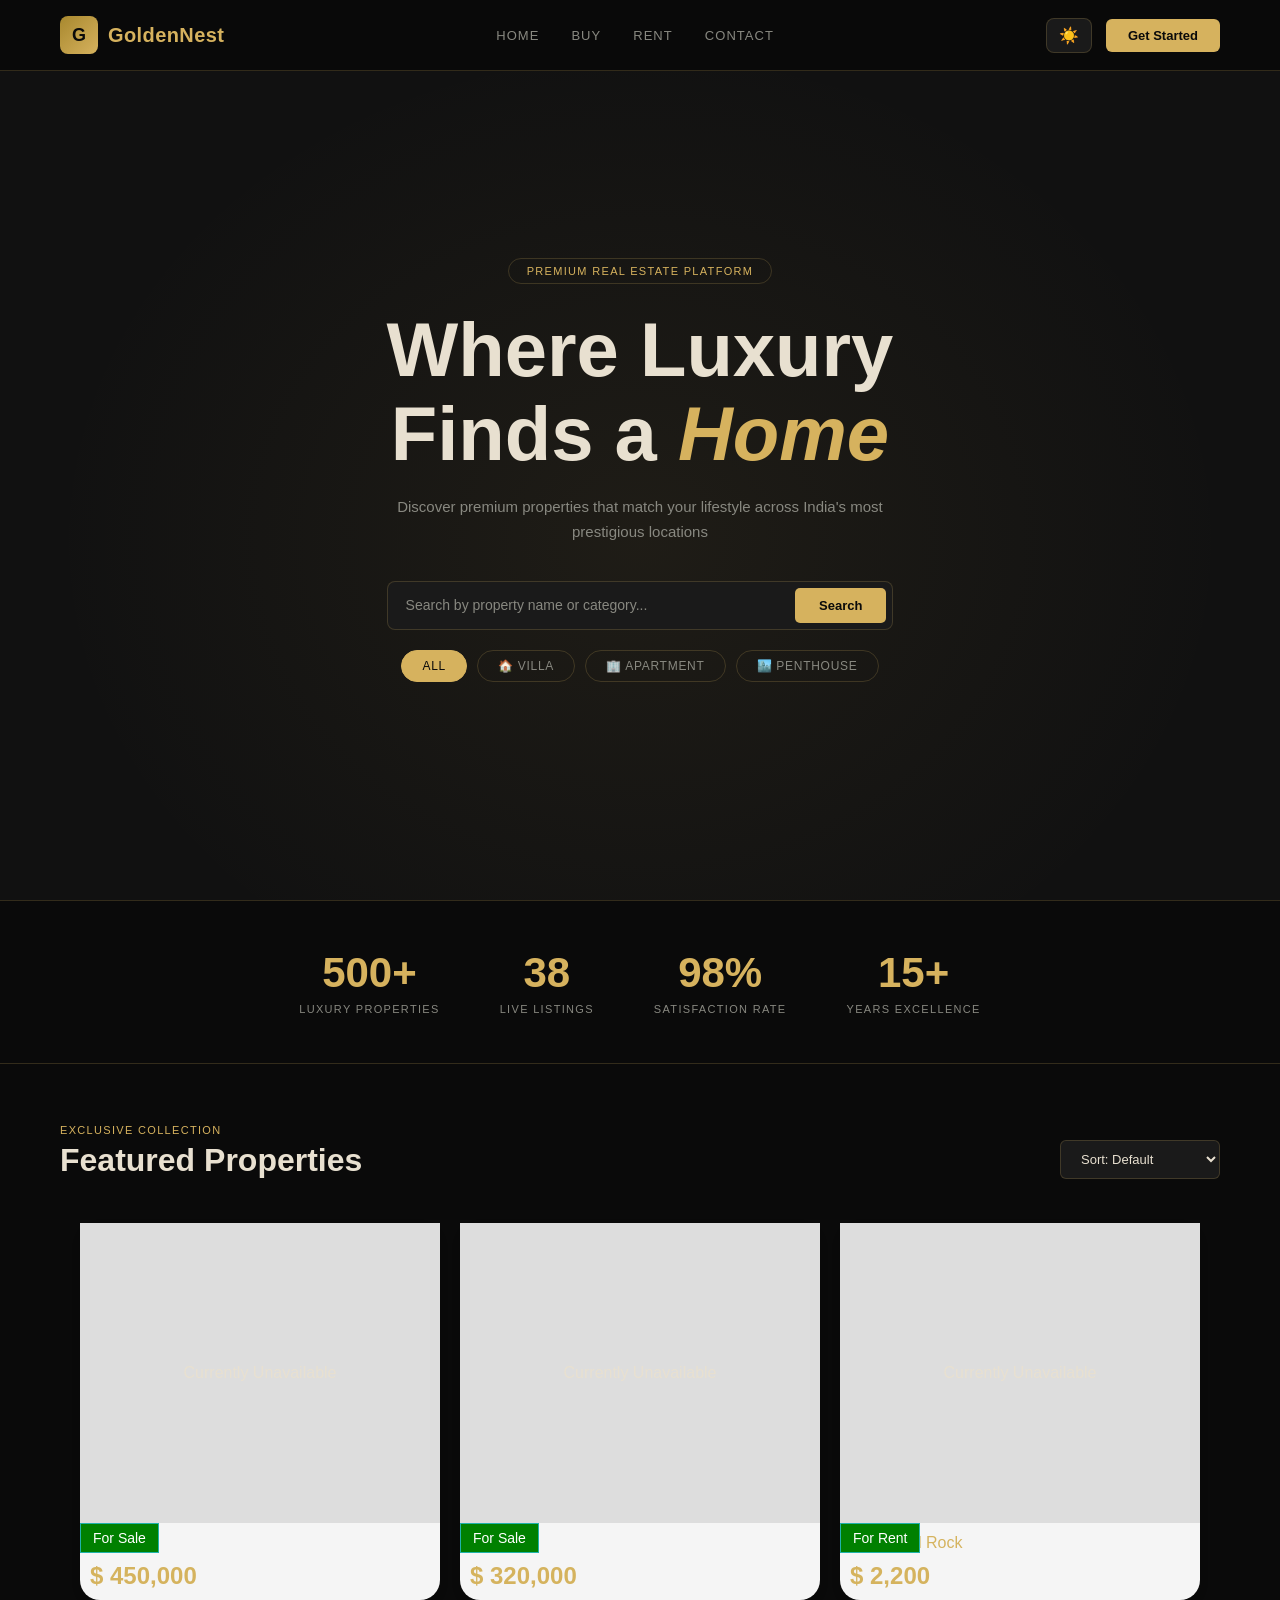
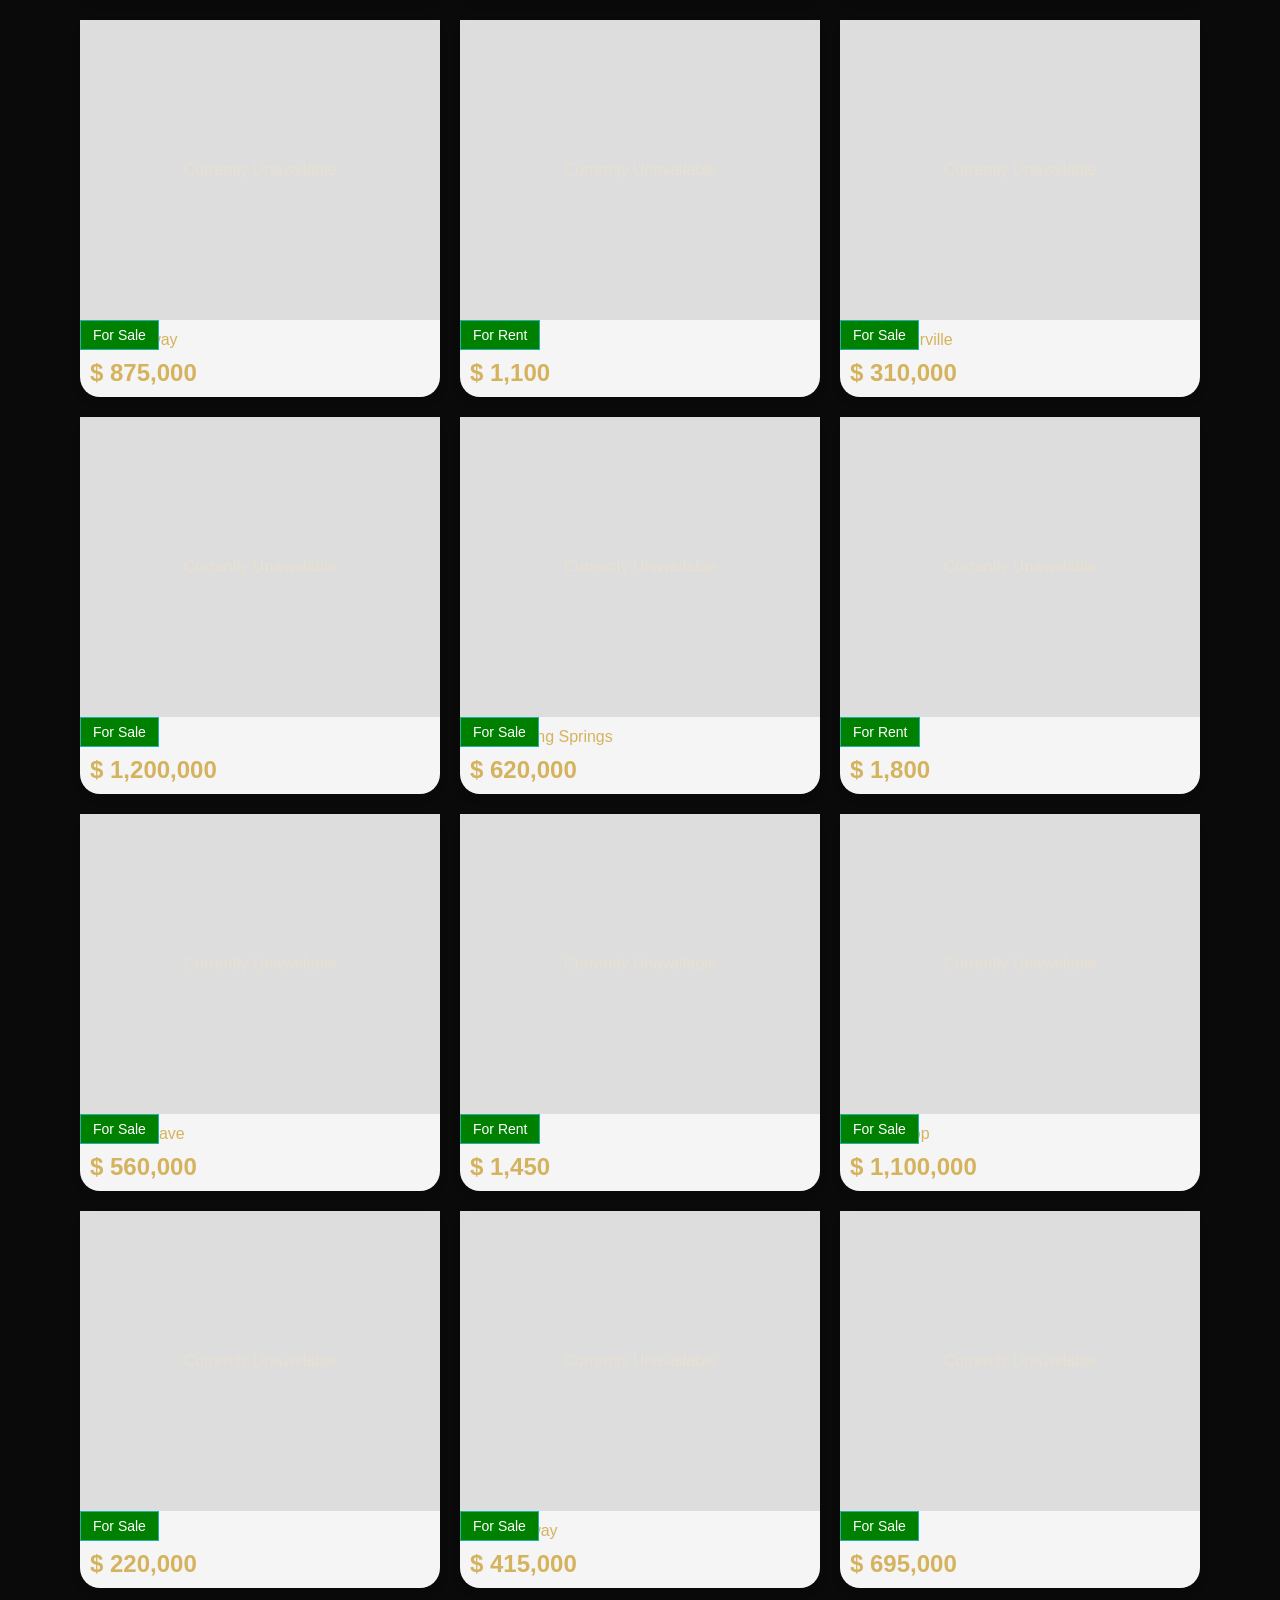
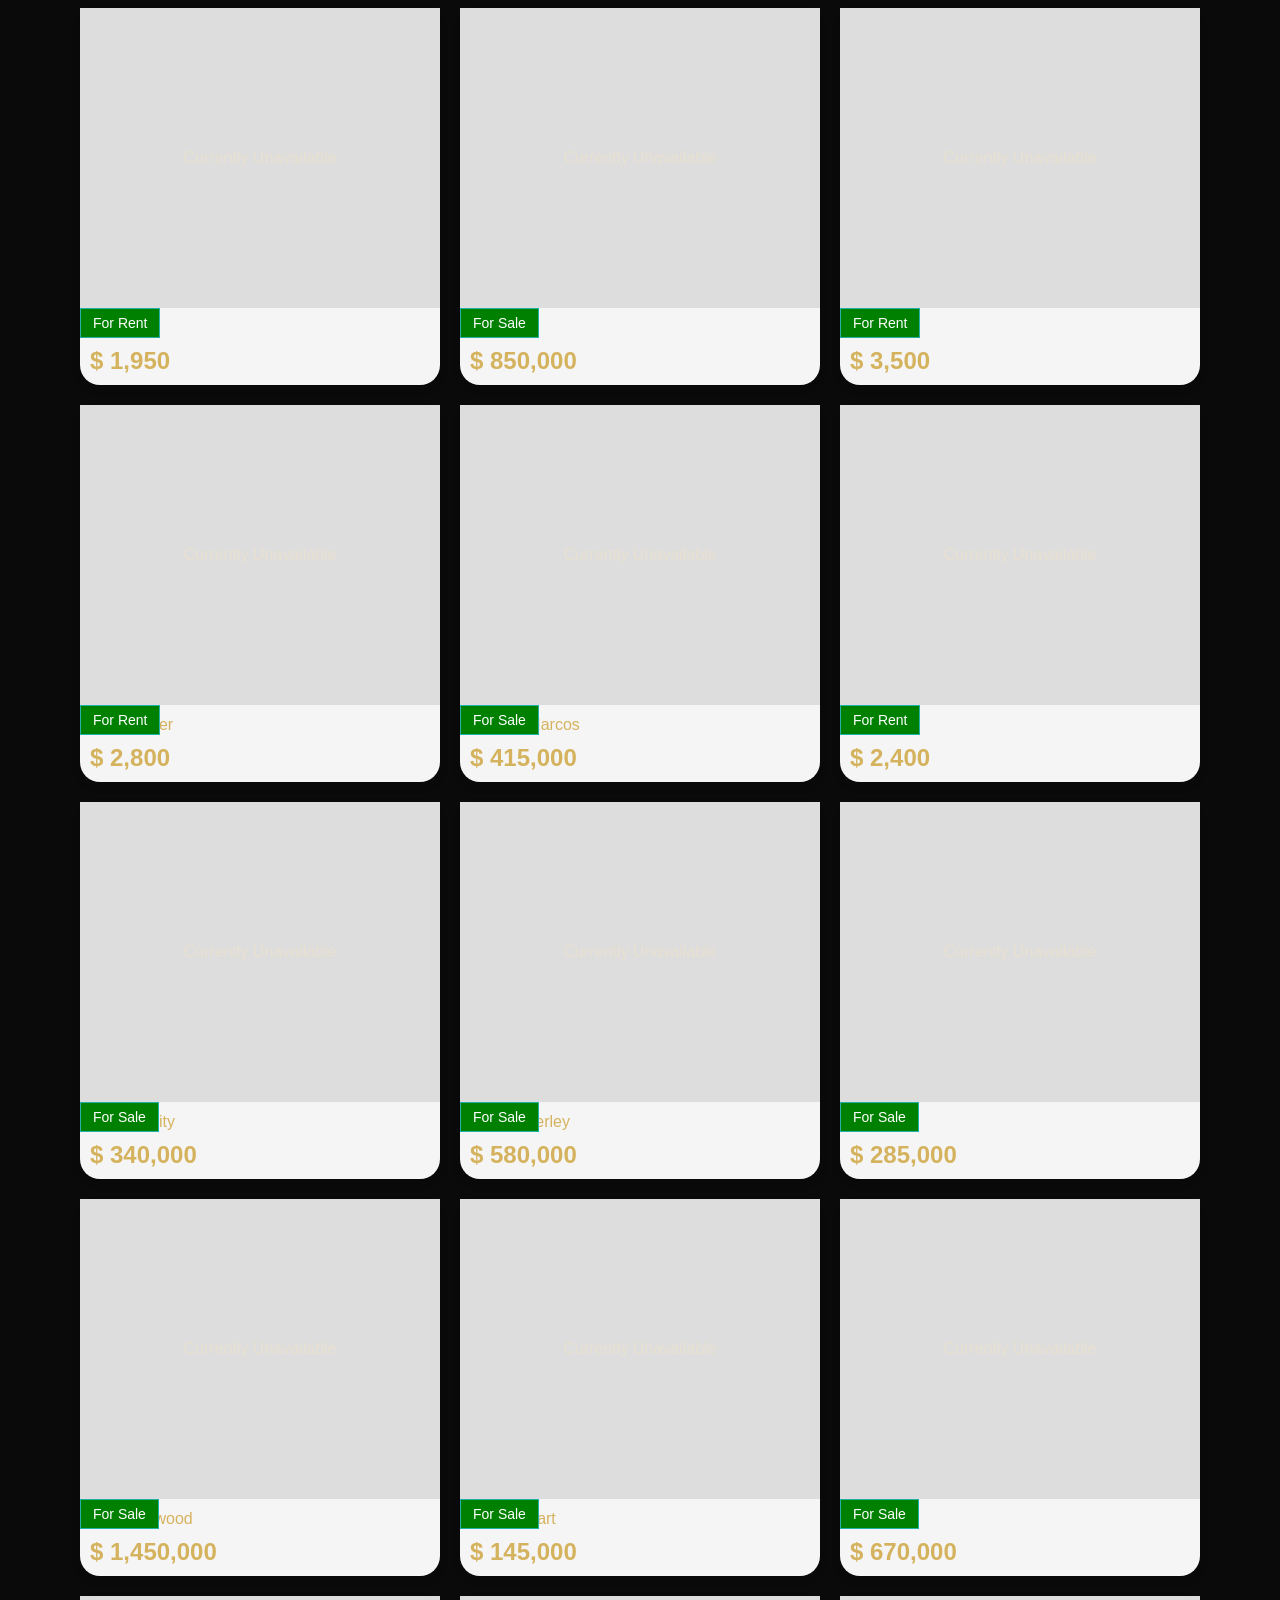
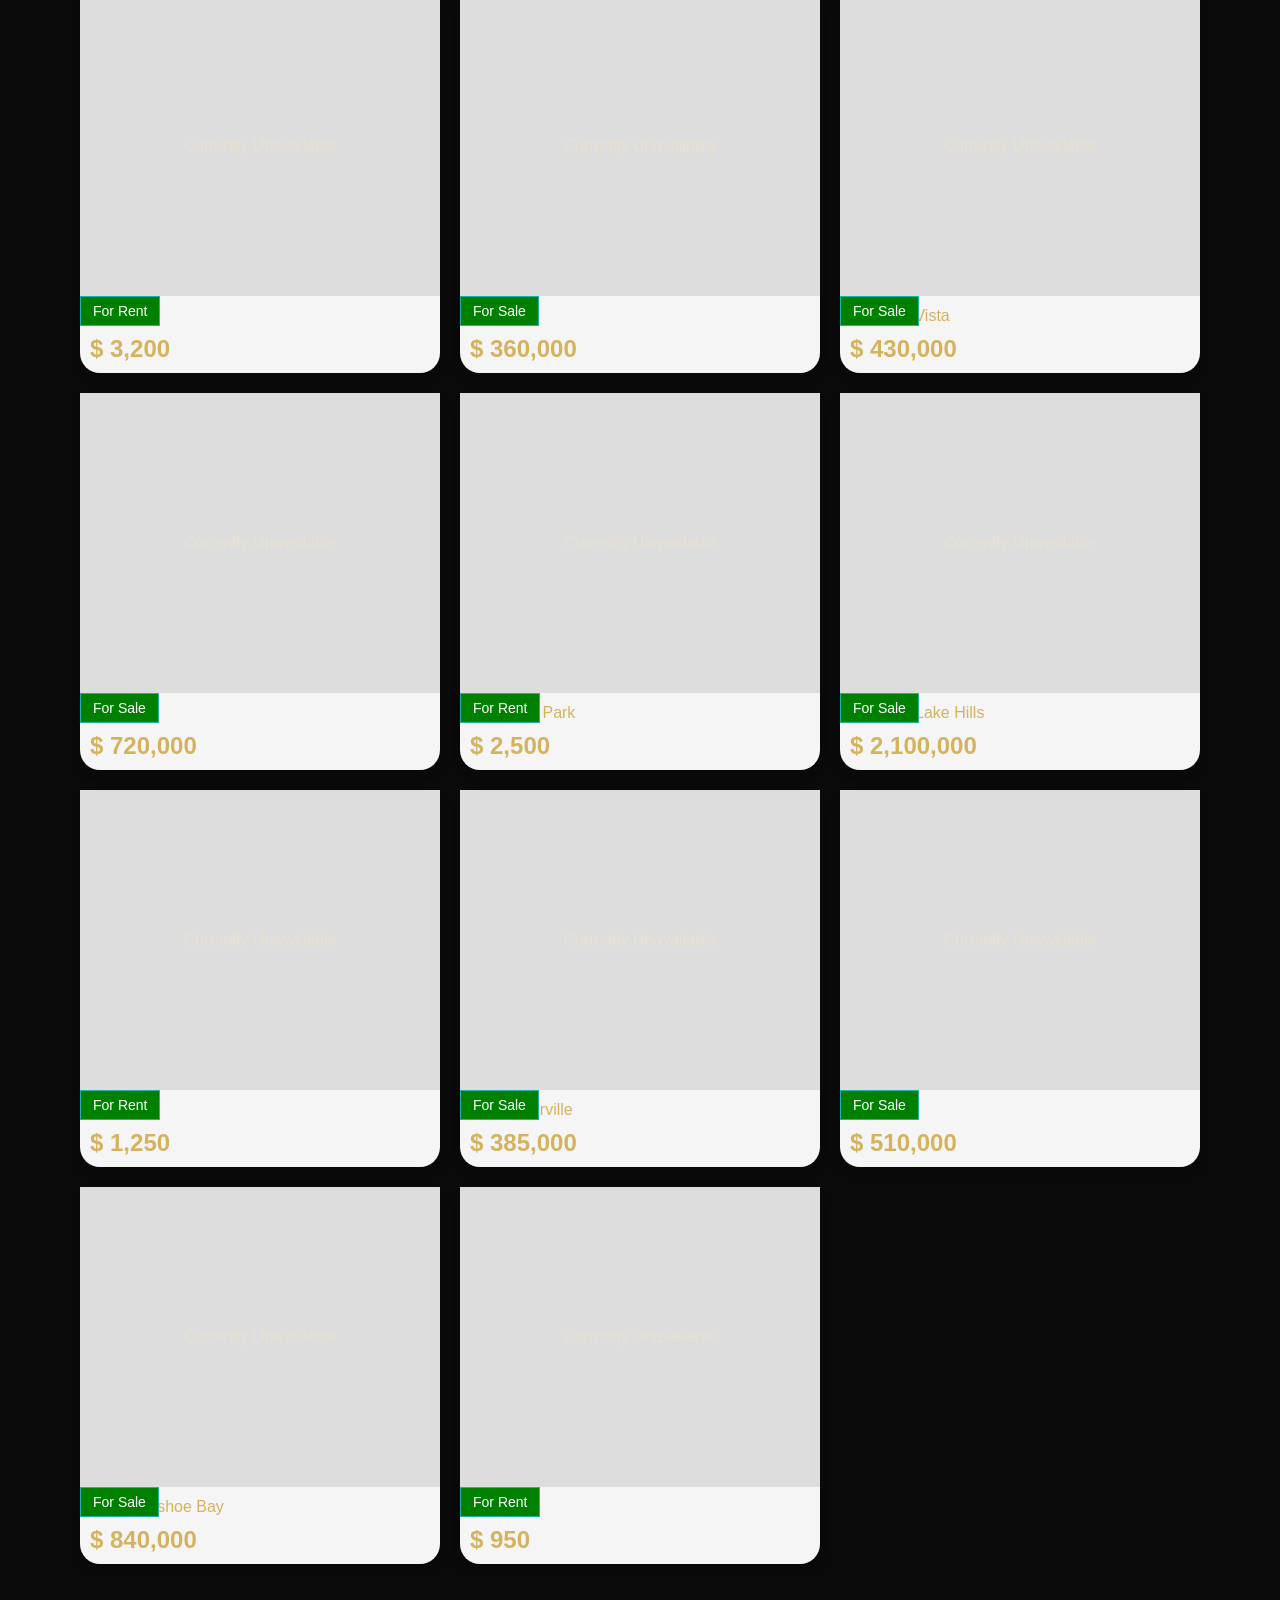
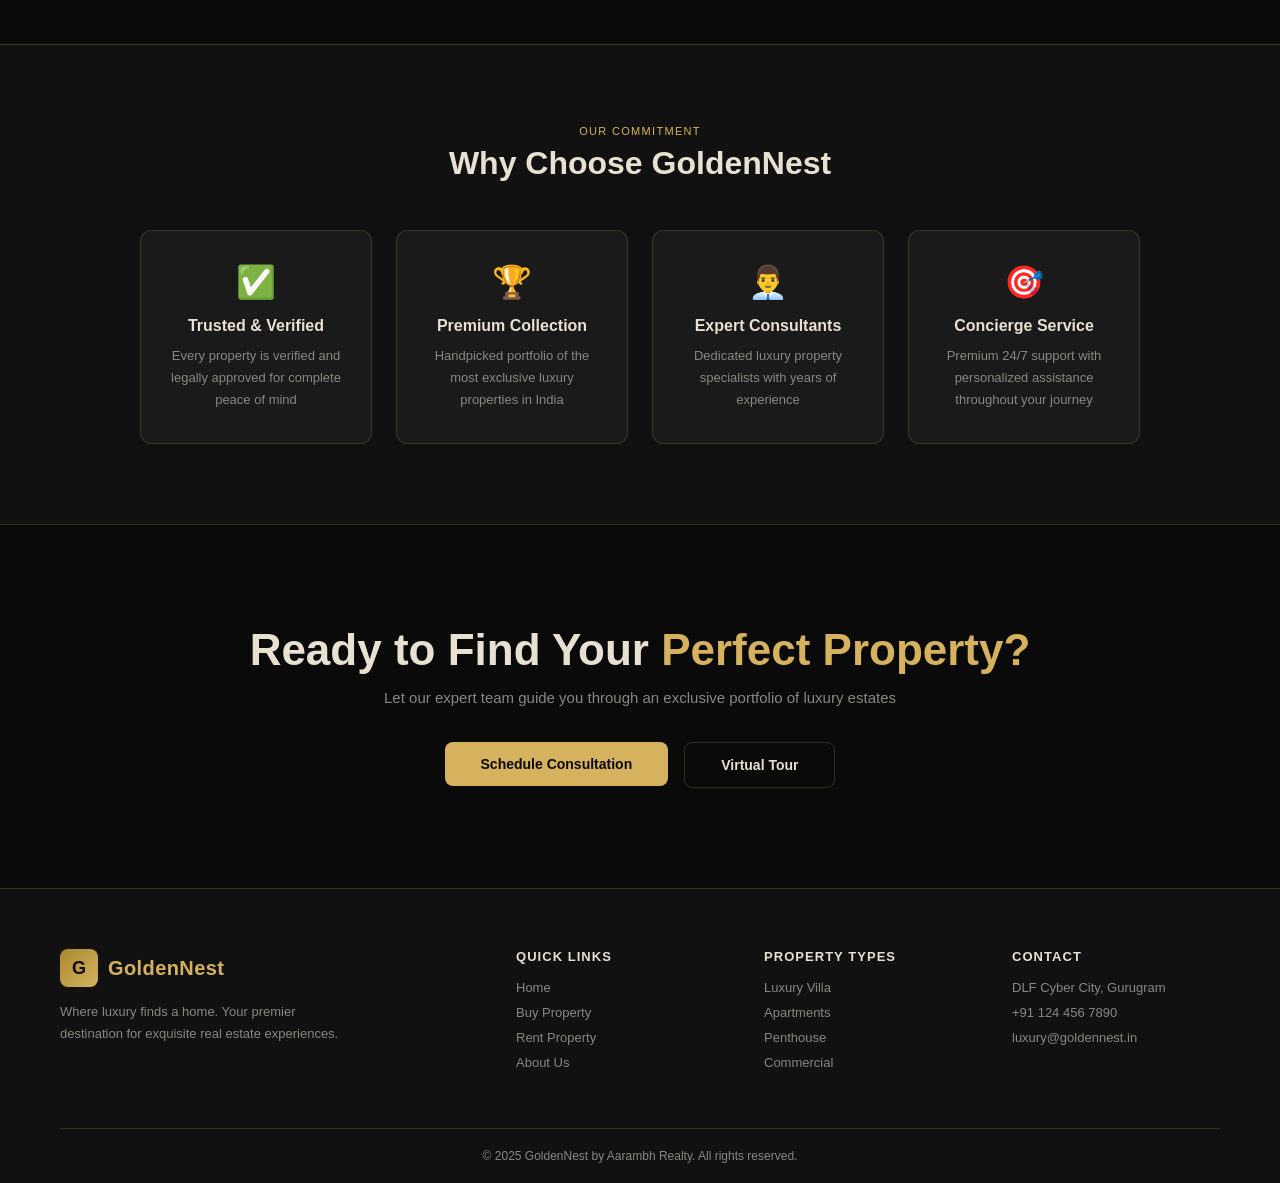
<file: index.html>
<!DOCTYPE html>
<html lang="en">
<head>
  <meta charset="UTF-8">
  <meta name="viewport" content="width=device-width, initial-scale=1.0">
  <title>GoldenNest — Where Luxury Finds a Home</title>
  <link rel="stylesheet" href="style.css">
</head>
<body>

  <nav class="navbar">
    <div class="nav-logo">
      <div class="logo-icon">G</div>
      <span class="logo-text">GoldenNest</span>
    </div>
    <div class="nav-links">
      <a href="#">Home</a>
      <a href="#">Buy</a>
      <a href="#">Rent</a>
      <a href="#">Contact</a>
    </div>
    <div class="nav-right">
      <button class="theme-btn" id="themeBtn">☀️</button>
      <a href="consultation.html"><button class="nav-cta">Get Started</button></a>
    </div>
    <div class="hamburger" id="hamburger">
      <span></span>
      <span></span>
      <span></span>
    </div>
  </nav>

  <div class="mobile-menu" id="mobileMenu">
    <a href="#">Home</a>
    <a href="#">Buy</a>
    <a href="#">Rent</a>
    <a href="#">Contact</a>
    <a href="consultation.html">Get Started</a>
  </div>

  <section class="hero">
    <div class="hero-content">
      <p class="hero-badge">Premium Real Estate Platform</p>
      <h1>Where Luxury<br>Finds a <span>Home</span></h1>
      <p class="hero-sub">Discover premium properties that match your lifestyle across India's most prestigious locations</p>
      <div class="search-box">
        <input type="text" id="searchInput" placeholder="Search by property name or category...">
        <button onclick="handleSearch()">Search</button>
      </div>
      <div class="filter-chips">
        <button class="chip active" onclick="filterType('all', this)">All</button>
        <button class="chip" onclick="filterType('furniture', this)">🏠 Villa</button>
        <button class="chip" onclick="filterType('home-decoration', this)">🏢 Apartment</button>
        <button class="chip" onclick="filterType('lighting', this)">🏙️ Penthouse</button>
      </div>
    </div>
  </section>

  <div class="stats">
    <div class="stat-item">
      <h2>500+</h2>
      <p>Luxury Properties</p>
    </div>
    <div class="stat-item">
      <h2 id="liveCount"></h2>
      <p id="livecount1">Live Listings</p>
    </div>
    <div class="stat-item">
      <h2>98%</h2>
      <p>Satisfaction Rate</p>
    </div>
    <div class="stat-item">
      <h2>15+</h2>
      <p>Years Excellence</p>
    </div>
  </div>

  <section class="properties-section">
    <div class="section-top">
      <div>
        <p class="section-label">Exclusive Collection</p>
        <h2 class="section-title">Featured Properties</h2>
      </div>
      <select class="sort-select" onchange="handleSort(this.value)">
        <option value="default">Sort: Default</option>
        <option value="price-asc">Price: Low to High</option>
        <option value="price-desc">Price: High to Low</option>
        <option value="rating-desc">Top Rated</option>
      </select>
    </div>
    <p class="result-count" id="resultCount"></p>
    <div class="cards-grid" id="cardsContainer">
      
    </div>
  </section>

  <section class="why-section" id="main_div">
    <p class="section-label">Our Commitment</p>
    <h2 class="section-title">Why Choose GoldenNest</h2>
    <div class="why-grid">
      <div class="why-card">
        <div class="why-icon">✅</div>
        <h3>Trusted & Verified</h3>
        <p>Every property is verified and legally approved for complete peace of mind</p>
      </div>
      <div class="why-card">
        <div class="why-icon">🏆</div>
        <h3>Premium Collection</h3>
        <p>Handpicked portfolio of the most exclusive luxury properties in India</p>
      </div>
      <div class="why-card">
        <div class="why-icon">👨‍💼</div>
        <h3>Expert Consultants</h3>
        <p>Dedicated luxury property specialists with years of experience</p>
      </div>
      <div class="why-card">
        <div class="why-icon">🎯</div>
        <h3>Concierge Service</h3>
        <p>Premium 24/7 support with personalized assistance throughout your journey</p>
      </div>
    </div>
  </section>

  <section class="cta-section">
    <h2>Ready to Find Your <span>Perfect Property?</span></h2>
    <p>Let our expert team guide you through an exclusive portfolio of luxury estates</p>
    <div class="cta-btns">
      <a href="consultation.html"><button class="cta-primary">Schedule Consultation</button></a>
      <a href="tour.html"><button class="cta-secondary">Virtual Tour</button></a>
    </div>
  </section>

  <footer class="footer">
    <div class="footer-top">
      <div class="footer-brand">
        <div class="footer-logo">
          <div class="logo-icon">G</div>
          <span class="logo-text">GoldenNest</span>
        </div>
        <p>Where luxury finds a home. Your premier destination for exquisite real estate experiences.</p>
      </div>
      <div class="footer-links">
        <h4>Quick Links</h4>
        <a href="#">Home</a>
        <a href="#">Buy Property</a>
        <a href="#">Rent Property</a>
        <a href="#">About Us</a>
      </div>
      <div class="footer-links">
        <h4>Property Types</h4>
        <a href="#">Luxury Villa</a>
        <a href="#">Apartments</a>
        <a href="#">Penthouse</a>
        <a href="#">Commercial</a>
      </div>
      <div class="footer-links">
        <h4>Contact</h4>
        <p>DLF Cyber City, Gurugram</p>
        <p>+91 124 456 7890</p>
        <p>luxury@goldennest.in</p>
      </div>
    </div>
    <div class="footer-bottom">
      <p>© 2025 GoldenNest by Aarambh Realty. All rights reserved.</p>
    </div>
  </footer>

  <script src="script.js"></script>
</body>
</html>
</file>
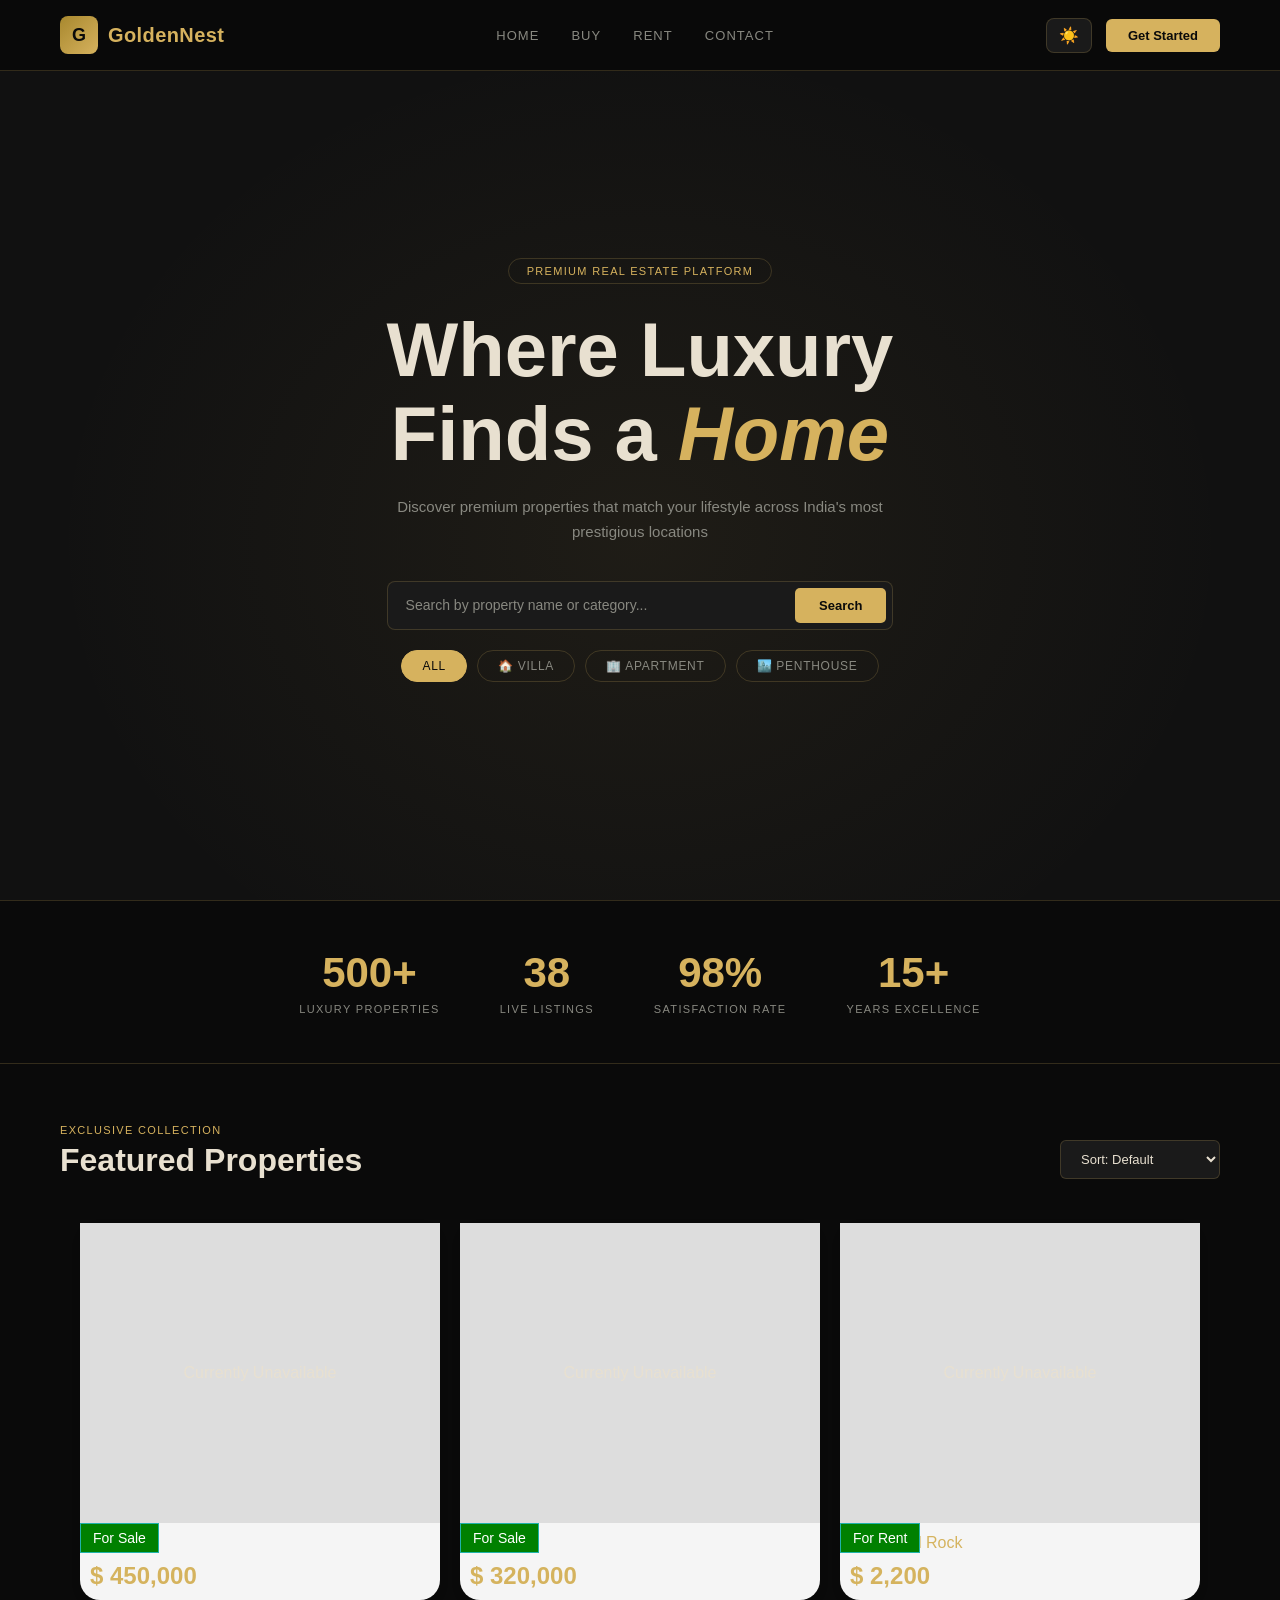
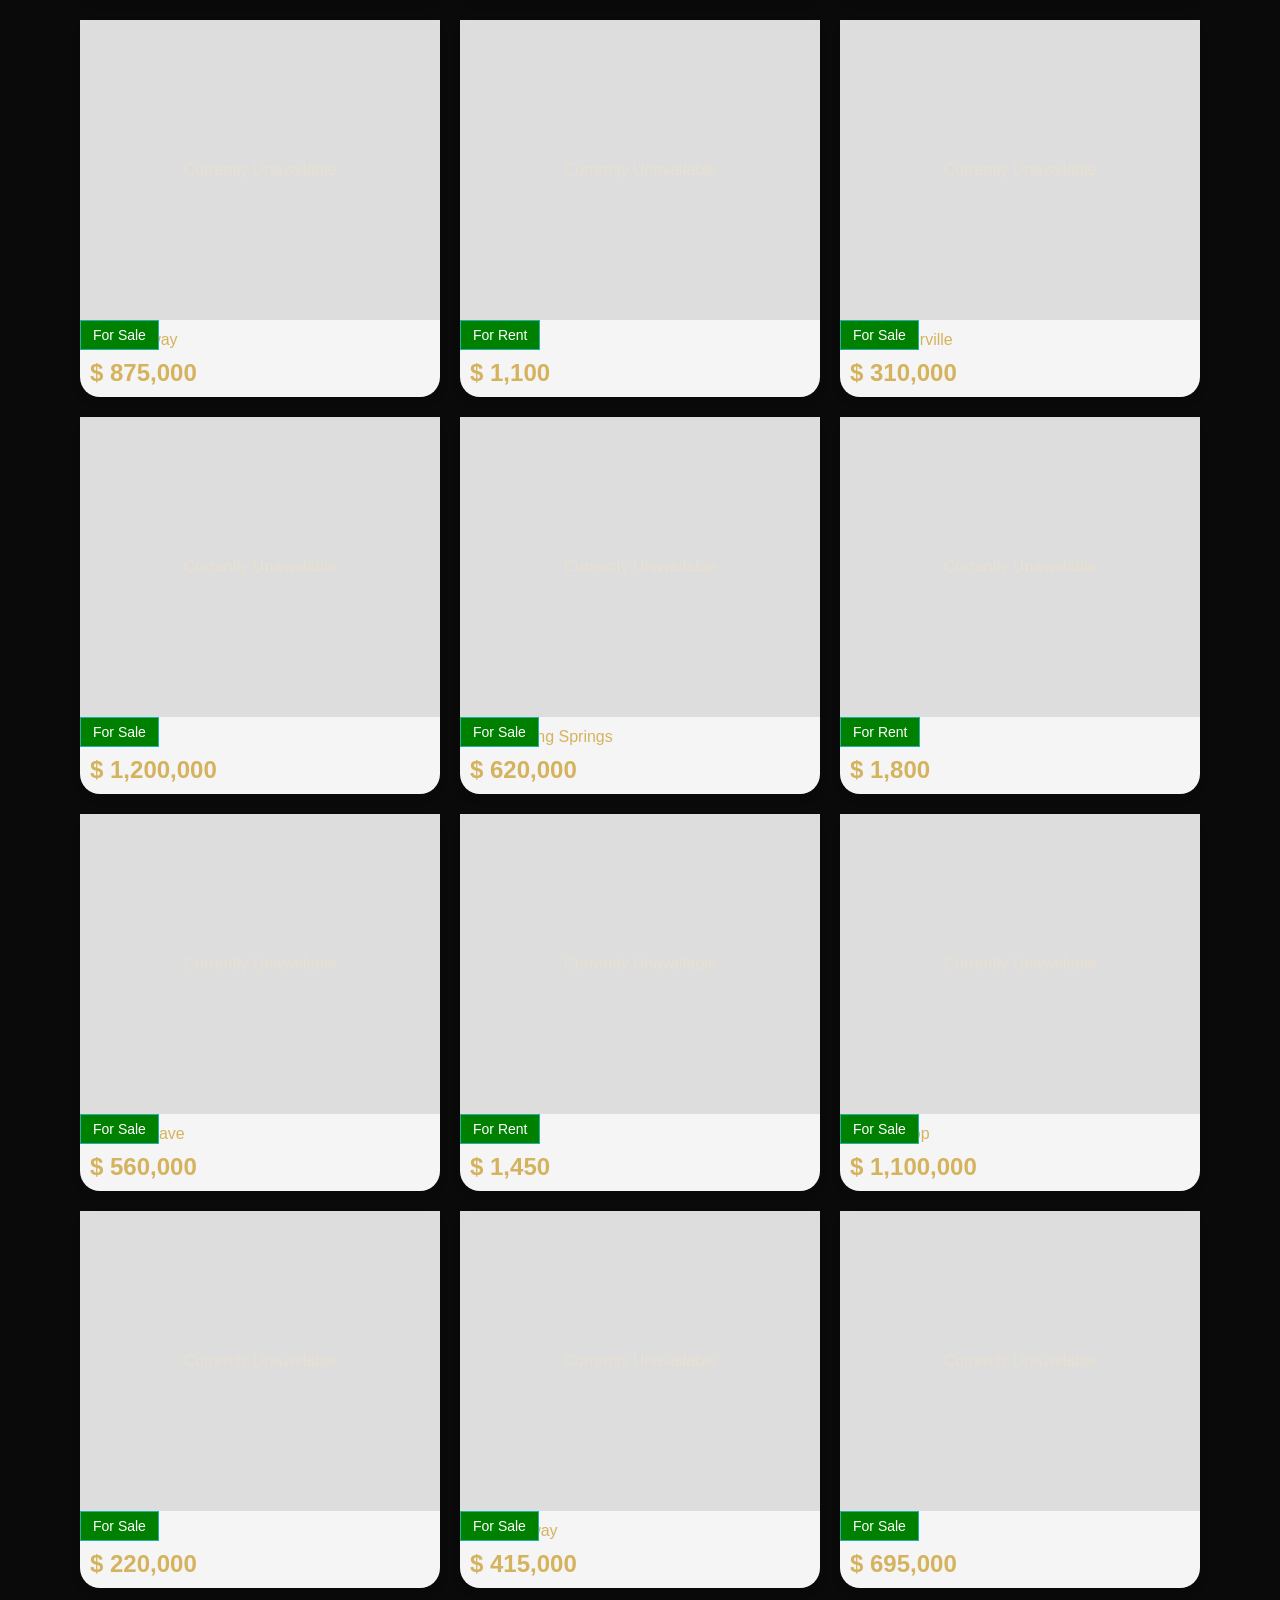
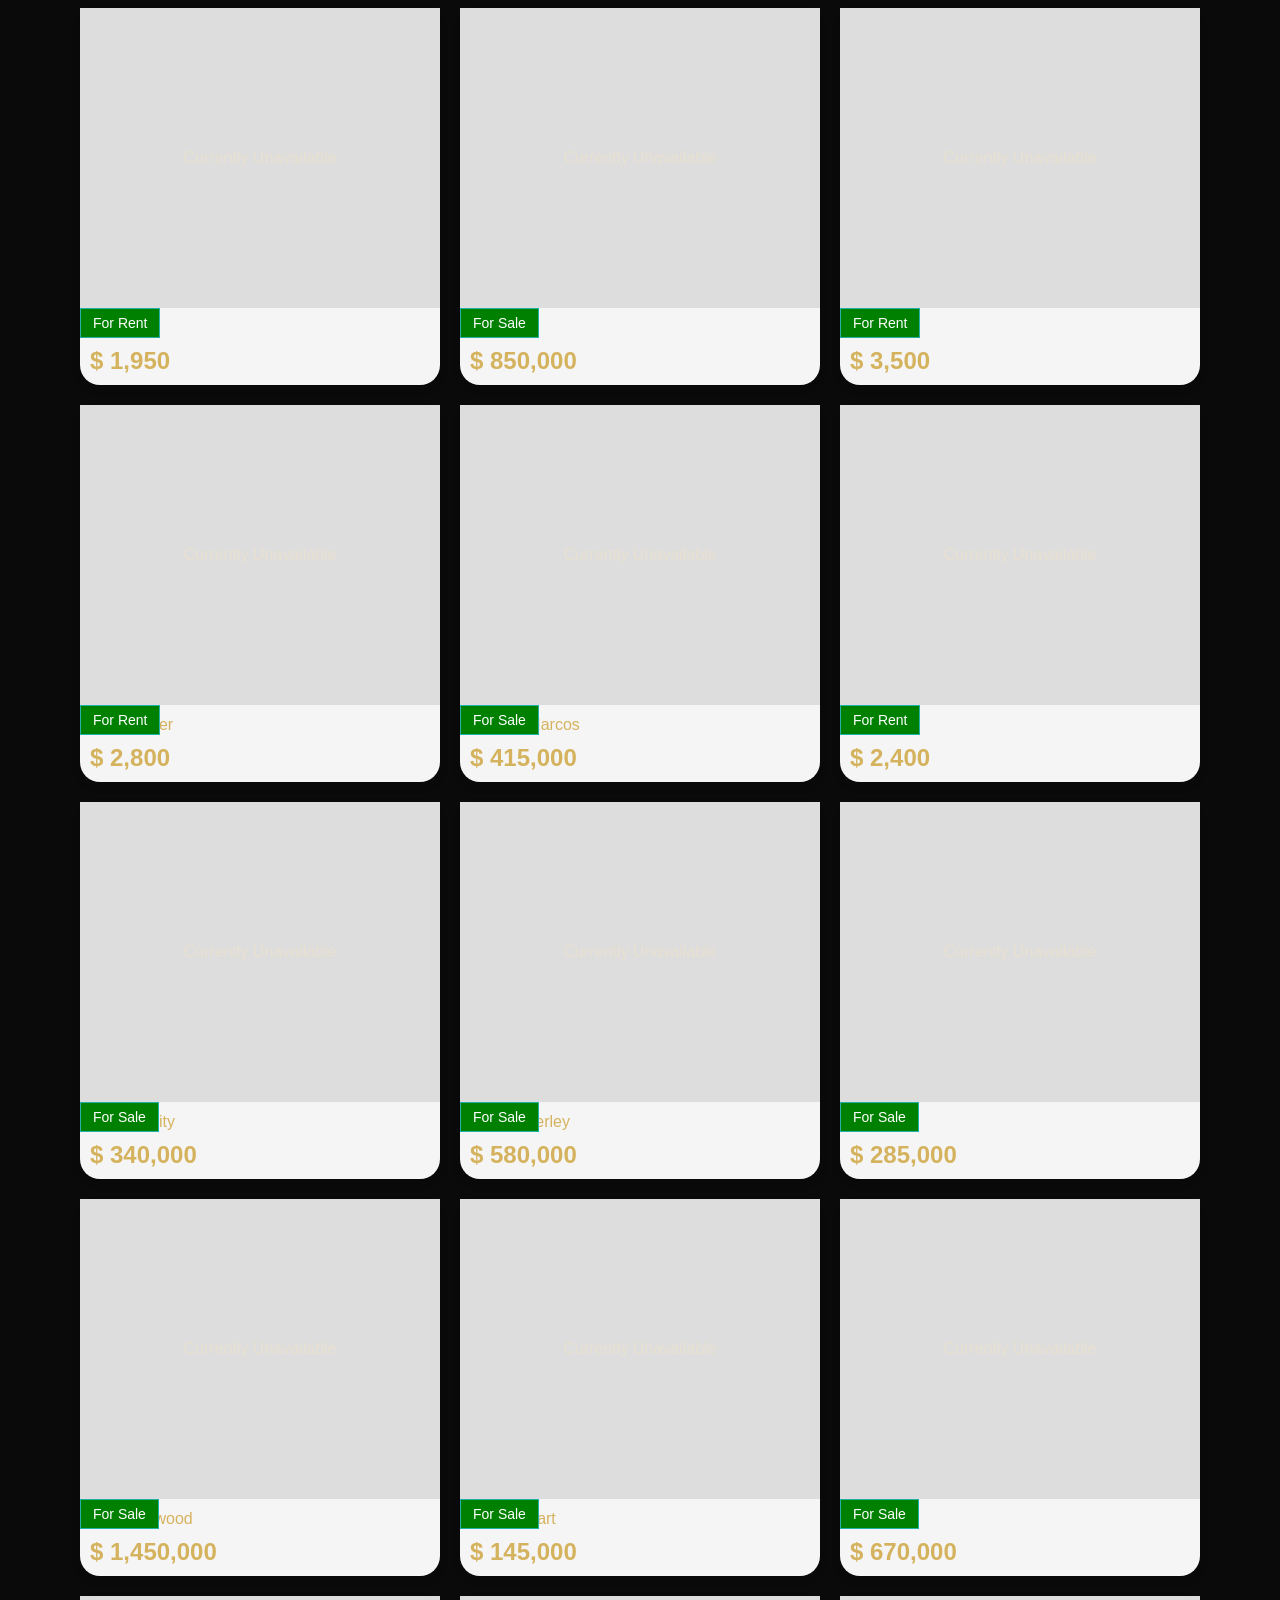
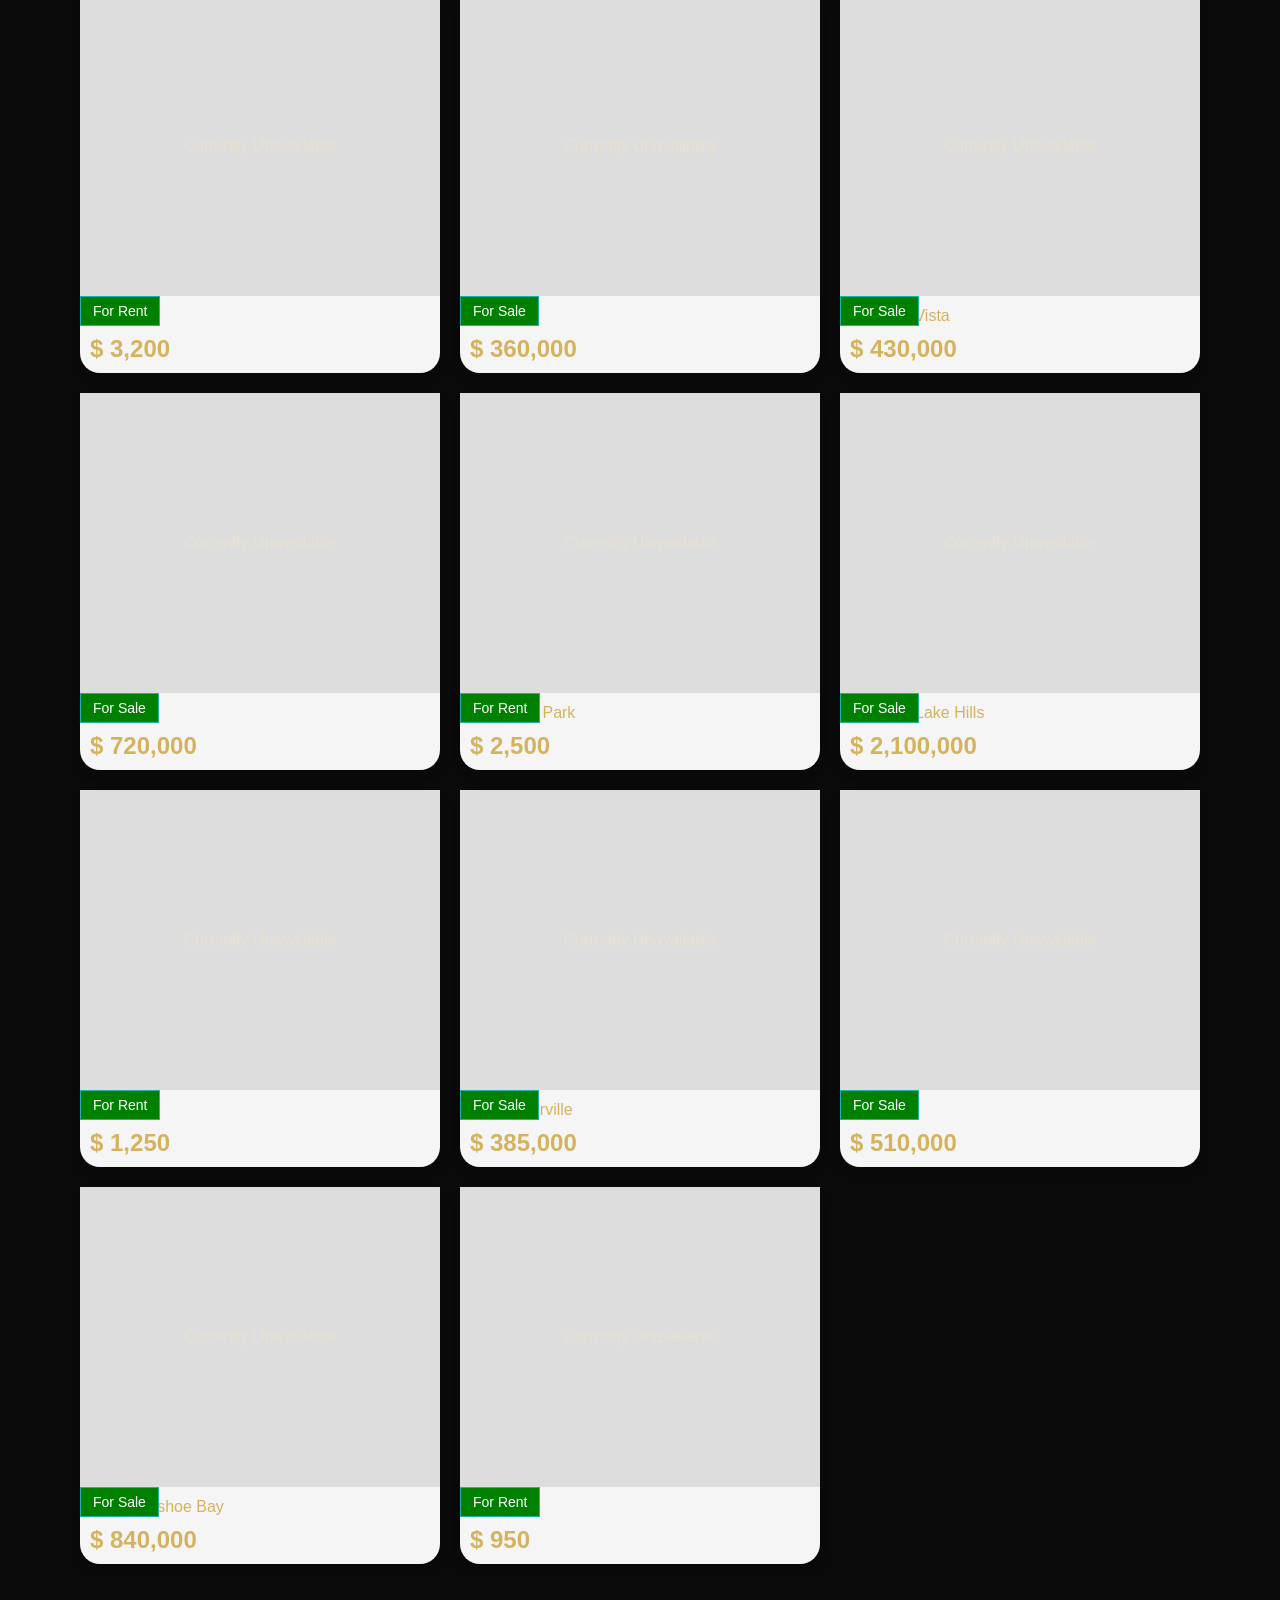
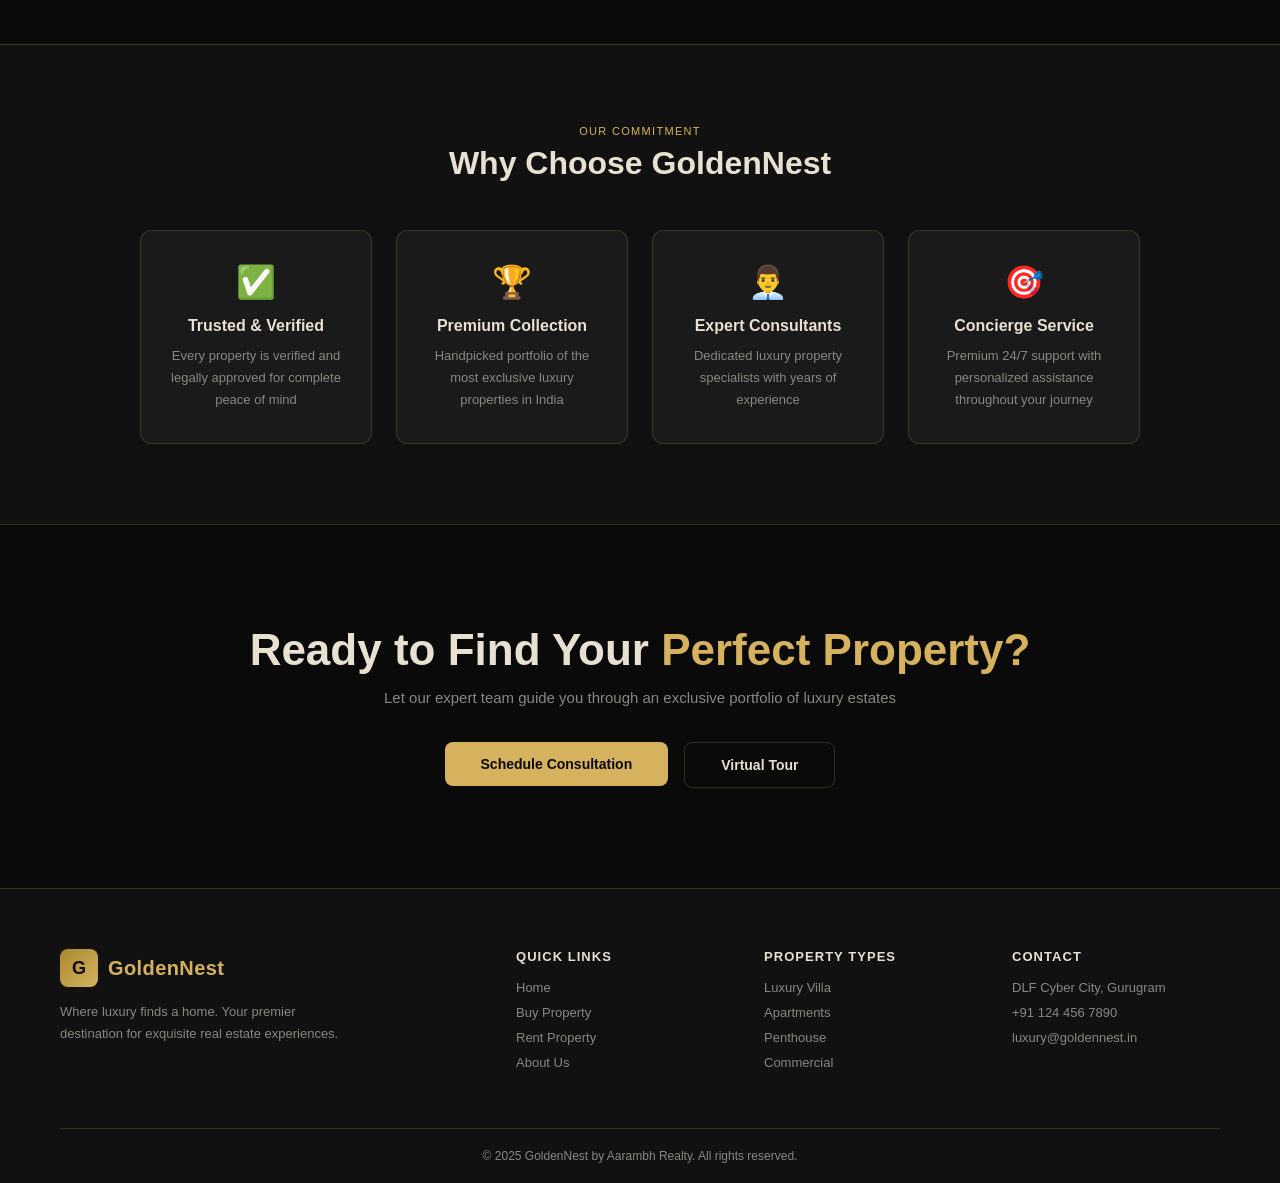
<file: Page1/page1.html>
<!DOCTYPE html>
<html lang="en">
<head>
  <meta charset="UTF-8">
  <meta name="viewport" content="width=device-width, initial-scale=1.0">
  <title>GoldenNest — Where Luxury Finds a Home</title>
  <link rel="stylesheet" href="page1.css">
</head>
<body>

  <nav class="navbar">
    <div class="nav-logo">
      <div class="logo-icon">G</div>
      <span class="logo-text">GoldenNest</span>
    </div>
    <div class="nav-links">
      <a href="#">Home</a>
      <a href="#">Buy</a>
      <a href="#">Rent</a>
      <a href="#">Contact</a>
    </div>
    <div class="nav-right">
      <button class="theme-btn" id="themeBtn">☀️</button>
      <a href="consultation.html"><button class="nav-cta">Get Started</button></a>
    </div>
    <div class="hamburger" id="hamburger">
      <span></span>
      <span></span>
      <span></span>
    </div>
  </nav>

  <div class="mobile-menu" id="mobileMenu">
    <a href="#">Home</a>
    <a href="#">Buy</a>
    <a href="#">Rent</a>
    <a href="#">Contact</a>
    <a href="consultation.html">Get Started</a>
  </div>

  <section class="hero">
    <div class="hero-content">
      <p class="hero-badge">Premium Real Estate Platform</p>
      <h1>Where Luxury<br>Finds a <span>Home</span></h1>
      <p class="hero-sub">Discover premium properties that match your lifestyle across India's most prestigious locations</p>
      <div class="search-box">
        <input type="text" id="searchInput" placeholder="Search by property name or category...">
        <button onclick="handleSearch()">Search</button>
      </div>
      <div class="filter-chips">
        <button class="chip active" onclick="filterType('all', this)">All</button>
        <button class="chip" onclick="filterType('furniture', this)">🏠 Villa</button>
        <button class="chip" onclick="filterType('home-decoration', this)">🏢 Apartment</button>
        <button class="chip" onclick="filterType('lighting', this)">🏙️ Penthouse</button>
      </div>
    </div>
  </section>

  <div class="stats">
    <div class="stat-item">
      <h2>500+</h2>
      <p>Luxury Properties</p>
    </div>
    <div class="stat-item">
      <h2 id="liveCount"></h2>
      <p id="livecount1">Live Listings</p>
    </div>
    <div class="stat-item">
      <h2>98%</h2>
      <p>Satisfaction Rate</p>
    </div>
    <div class="stat-item">
      <h2>15+</h2>
      <p>Years Excellence</p>
    </div>
  </div>

  <section class="properties-section">
    <div class="section-top">
      <div>
        <p class="section-label">Exclusive Collection</p>
        <h2 class="section-title">Featured Properties</h2>
      </div>
      <select class="sort-select" onchange="handleSort(this.value)">
        <option value="default">Sort: Default</option>
        <option value="price-asc">Price: Low to High</option>
        <option value="price-desc">Price: High to Low</option>
        <option value="rating-desc">Top Rated</option>
      </select>
    </div>
    <p class="result-count" id="resultCount"></p>
    <div class="cards-grid" id="cardsContainer">
      
    </div>
  </section>

  <section class="why-section" id="main_div">
    <p class="section-label">Our Commitment</p>
    <h2 class="section-title">Why Choose GoldenNest</h2>
    <div class="why-grid">
      <div class="why-card">
        <div class="why-icon">✅</div>
        <h3>Trusted & Verified</h3>
        <p>Every property is verified and legally approved for complete peace of mind</p>
      </div>
      <div class="why-card">
        <div class="why-icon">🏆</div>
        <h3>Premium Collection</h3>
        <p>Handpicked portfolio of the most exclusive luxury properties in India</p>
      </div>
      <div class="why-card">
        <div class="why-icon">👨‍💼</div>
        <h3>Expert Consultants</h3>
        <p>Dedicated luxury property specialists with years of experience</p>
      </div>
      <div class="why-card">
        <div class="why-icon">🎯</div>
        <h3>Concierge Service</h3>
        <p>Premium 24/7 support with personalized assistance throughout your journey</p>
      </div>
    </div>
  </section>

  <section class="cta-section">
    <h2>Ready to Find Your <span>Perfect Property?</span></h2>
    <p>Let our expert team guide you through an exclusive portfolio of luxury estates</p>
    <div class="cta-btns">
      <a href="consultation.html"><button class="cta-primary">Schedule Consultation</button></a>
      <a href="tour.html"><button class="cta-secondary">Virtual Tour</button></a>
    </div>
  </section>

  <footer class="footer">
    <div class="footer-top">
      <div class="footer-brand">
        <div class="footer-logo">
          <div class="logo-icon">G</div>
          <span class="logo-text">GoldenNest</span>
        </div>
        <p>Where luxury finds a home. Your premier destination for exquisite real estate experiences.</p>
      </div>
      <div class="footer-links">
        <h4>Quick Links</h4>
        <a href="#">Home</a>
        <a href="#">Buy Property</a>
        <a href="#">Rent Property</a>
        <a href="#">About Us</a>
      </div>
      <div class="footer-links">
        <h4>Property Types</h4>
        <a href="#">Luxury Villa</a>
        <a href="#">Apartments</a>
        <a href="#">Penthouse</a>
        <a href="#">Commercial</a>
      </div>
      <div class="footer-links">
        <h4>Contact</h4>
        <p>DLF Cyber City, Gurugram</p>
        <p>+91 124 456 7890</p>
        <p>luxury@goldennest.in</p>
      </div>
    </div>
    <div class="footer-bottom">
      <p>© 2025 GoldenNest by Aarambh Realty. All rights reserved.</p>
    </div>
  </footer>

  <script src="page1.js"></script>
</body>
</html>
</file>
<file: style.css>
* {
  margin: 0;
  padding: 0;
  box-sizing: border-box;
}

:root {
  --gold: #D6B25E;
  --gold-light: #f0d48a;
  --dark: #0a0a0a;
  --dark2: #111111;
  --dark3: #1a1a1a;
  --dark4: #222222;
  --text: #e8e0d0;
  --text-muted: #888880;
  --border: rgba(214, 178, 94, 0.2);
}

body {
  font-family: 'Segoe UI', sans-serif;
  background: var(--dark);
  color: var(--text);
  transition: background 0.3s, color 0.3s;
}

body.light {
  --dark: #f5f0e8;
  --dark2: #ede8dc;
  --dark3: #e0d9cc;
  --dark4: #d0c8b8;
  --text: #1a1612;
  --text-muted: #5a5248;
  --border: rgba(168, 136, 46, 0.3);
}

a {
  text-decoration: none;
  color: inherit;
}

.navbar {
  position: fixed;
  top: 0;
  left: 0;
  right: 0;
  z-index: 999;
  display: flex;
  align-items: center;
  justify-content: space-between;
  padding: 16px 60px;
  background: rgba(10, 10, 10, 0.95);
  backdrop-filter: blur(10px);
  border-bottom: 0.5px solid var(--border);
  transition: background 0.3s;
}

body.light .navbar {
  background: rgba(245, 240, 232, 0.97);
}

.nav-logo {
  display: flex;
  align-items: center;
  gap: 10px;
}

.logo-icon {
  width: 38px;
  height: 38px;
  border-radius: 8px;
  background: linear-gradient(135deg, #a8882e, #D6B25E);
  display: flex;
  align-items: center;
  justify-content: center;
  font-size: 18px;
  font-weight: 700;
  color: #0a0a0a;
}

.logo-text {
  font-size: 20px;
  font-weight: 600;
  color: var(--gold);
  letter-spacing: 0.02em;
}

.nav-links {
  display: flex;
  gap: 32px;
}

.nav-links a {
  font-size: 13px;
  letter-spacing: 0.08em;
  text-transform: uppercase;
  color: var(--text-muted);
  transition: color 0.2s;
}

.nav-links a:hover {
  color: var(--gold);
}

.nav-right {
  display: flex;
  align-items: center;
  gap: 14px;
}

.theme-btn {
  background: var(--dark3);
  border: 0.5px solid var(--border);
  border-radius: 8px;
  padding: 7px 12px;
  font-size: 16px;
  cursor: pointer;
  transition: background 0.2s;
}

.theme-btn:hover {
  background: var(--dark4);
}

.nav-cta {
  padding: 9px 22px;
  border-radius: 6px;
  background: var(--gold);
  color: #0a0a0a;
  font-size: 13px;
  font-weight: 600;
  border: none;
  cursor: pointer;
  transition: background 0.2s;
}

.nav-cta:hover {
  background: var(--gold-light);
}

.hamburger {
  display: none;
  flex-direction: column;
  gap: 5px;
  cursor: pointer;
}

.hamburger span {
  width: 24px;
  height: 2px;
  background: var(--text);
  border-radius: 2px;
  transition: 0.3s;
}

.mobile-menu {
  display: none;
  flex-direction: column;
  background: var(--dark2);
  padding: 20px;
  gap: 16px;
  border-bottom: 0.5px solid var(--border);
  position: fixed;
  top: 70px;
  left: 0;
  right: 0;
  z-index: 998;
}

.mobile-menu.open {
  display: flex;
}

.mobile-menu a {
  font-size: 14px;
  color: var(--text-muted);
  letter-spacing: 0.06em;
  text-transform: uppercase;
  padding: 8px 0;
  border-bottom: 0.5px solid var(--border);
}

.mobile-menu a:hover {
  color: var(--gold);
}

.hero {
  min-height: 100vh;
  display: flex;
  align-items: center;
  justify-content: center;
  text-align: center;
  padding: 120px 20px 80px;
  background: var(--dark2);
  position: relative;
  overflow: hidden;
}

.hero::before {
  content: '';
  position: absolute;
  inset: 0;
  background: radial-gradient(ellipse at 50% 60%, rgba(214, 178, 94, 0.07) 0%, transparent 65%);
  pointer-events: none;
}

.hero-content {
  max-width: 700px;
  position: relative;
  z-index: 1;
}

.hero-badge {
  display: inline-block;
  padding: 6px 18px;
  border-radius: 20px;
  border: 0.5px solid var(--border);
  font-size: 11px;
  letter-spacing: 0.12em;
  text-transform: uppercase;
  color: var(--gold);
  margin-bottom: 24px;
}

.hero h1 {
  font-size: clamp(40px, 7vw, 76px);
  font-weight: 700;
  line-height: 1.1;
  margin-bottom: 18px;
  color: var(--text);
}

.hero h1 span {
  color: var(--gold);
  font-style: italic;
}

.hero-sub {
  font-size: 15px;
  color: var(--text-muted);
  line-height: 1.7;
  max-width: 500px;
  margin: 0 auto 36px;
}

.search-box {
  display: flex;
  align-items: center;
  background: var(--dark3);
  border: 0.5px solid var(--border);
  border-radius: 8px;
  padding: 6px 6px 6px 18px;
  gap: 10px;
  margin-bottom: 20px;
  max-width: 560px;
  margin-left: auto;
  margin-right: auto;
}

.search-box input {
  flex: 1;
  background: transparent;
  border: none;
  outline: none;
  font-size: 14px;
  color: var(--text);
  font-family: inherit;
}

.search-box input::placeholder {
  color: var(--text-muted);
}

.search-box button {
  padding: 10px 24px;
  border-radius: 5px;
  background: var(--gold);
  color: #0a0a0a;
  font-size: 13px;
  font-weight: 600;
  border: none;
  cursor: pointer;
  transition: background 0.2s;
  white-space: nowrap;
}

.search-box button:hover {
  background: var(--gold-light);
}

.filter-chips {
  display: flex;
  gap: 10px;
  justify-content: center;
  flex-wrap: wrap;
}

.chip {
  padding: 8px 20px;
  border-radius: 20px;
  border: 0.5px solid var(--border);
  background: transparent;
  color: var(--text-muted);
  font-size: 12px;
  letter-spacing: 0.06em;
  text-transform: uppercase;
  cursor: pointer;
  transition: all 0.2s;
  font-family: inherit;
}

.chip:hover,
.chip.active {
  background: var(--gold);
  color: #0a0a0a;
  border-color: var(--gold);
}

.stats {
  display: flex;
  justify-content: center;
  gap: 60px;
  flex-wrap: wrap;
  padding: 48px 60px;
  border-top: 0.5px solid var(--border);
  border-bottom: 0.5px solid var(--border);
  background: var(--dark);
}

.stat-item {
  text-align: center;
}

.stat-item h2 {
  font-size: 42px;
  font-weight: 700;
  color: var(--gold);
}

.stat-item p {
  font-size: 11px;
  letter-spacing: 0.12em;
  text-transform: uppercase;
  color: var(--text-muted);
  margin-top: 6px;
}

.properties-section {
  padding: 60px;
  max-width: 1300px;
  margin: 0 auto;
}

.section-top {
  display: flex;
  align-items: flex-end;
  justify-content: space-between;
  margin-bottom: 10px;
  flex-wrap: wrap;
  gap: 16px;
}

.section-label {
  font-size: 11px;
  letter-spacing: 0.12em;
  text-transform: uppercase;
  color: var(--gold);
  margin-bottom: 6px;
}

.section-title {
  font-size: 32px;
  font-weight: 700;
  color: var(--text);
}

.sort-select {
  padding: 10px 16px;
  border-radius: 6px;
  background: var(--dark3);
  border: 0.5px solid var(--border);
  color: var(--text);
  font-size: 13px;
  cursor: pointer;
  outline: none;
  font-family: inherit;
}

.sort-select option {
  background: var(--dark3);
}

.result-count {
  font-size: 13px;
  color: var(--text-muted);
  margin-bottom: 24px;
}

.result-count strong {
  color: var(--gold);
}

.loader {
  grid-column: 1 / -1;
  display: flex;
  flex-direction: column;
  align-items: center;
  justify-content: center;
  padding: 80px;
  gap: 16px;
}

.spinner {
  width: 44px;
  height: 44px;
  border-radius: 50%;
  border: 2px solid var(--border);
  border-top-color: var(--gold);
  animation: spin 0.8s linear infinite;
}

@keyframes spin {
  to { transform: rotate(360deg); }
}

.loader p {
  font-size: 13px;
  color: var(--text-muted);
  letter-spacing: 0.1em;
  text-transform: uppercase;
}

.cards-grid {
  display: grid;
  grid-template-columns: repeat(auto-fill, minmax(300px, 1fr));
  gap: 24px;
}

.property-card {
  background: var(--dark3);
  border: 0.5px solid var(--border);
  border-radius: 12px;
  overflow: hidden;
  transition: transform 0.3s, border-color 0.3s;
  animation: fadeUp 0.5s ease both;
}

.property-card:hover {
  transform: translateY(-6px);
  border-color: rgba(214, 178, 94, 0.5);
}

@keyframes fadeUp {
  from { opacity: 0; transform: translateY(24px); }
  to { opacity: 1; transform: translateY(0); }
}

.card-img-wrap {
  position: relative;
  height: 200px;
  overflow: hidden;
}

.card-img-wrap img {
  width: 100%;
  height: 100%;
  object-fit: cover;
  transition: transform 0.4s;
}

.property-card:hover .card-img-wrap img {
  transform: scale(1.06);
}

.card-badge {
  position: absolute;
  top: 12px;
  left: 12px;
  padding: 4px 12px;
  border-radius: 4px;
  background: rgba(10, 10, 10, 0.85);
  border: 0.5px solid var(--border);
  font-size: 10px;
  letter-spacing: 0.1em;
  text-transform: uppercase;
  color: var(--gold);
}

.card-fav {
  position: absolute;
  top: 12px;
  right: 12px;
  width: 34px;
  height: 34px;
  border-radius: 50%;
  background: rgba(10, 10, 10, 0.8);
  border: 0.5px solid var(--border);
  display: flex;
  align-items: center;
  justify-content: center;
  cursor: pointer;
  font-size: 15px;
  transition: transform 0.2s;
}

.card-fav:hover {
  transform: scale(1.15);
}

.card-body {
  padding: 18px 20px;
}

.card-title {
  font-size: 18px;
  font-weight: 600;
  color: var(--text);
  margin-bottom: 6px;
  white-space: nowrap;
  overflow: hidden;
  text-overflow: ellipsis;
}

.card-category {
  font-size: 12px;
  color: var(--text-muted);
  margin-bottom: 14px;
  text-transform: capitalize;
}

.card-rating {
  display: flex;
  align-items: center;
  gap: 6px;
  margin-bottom: 14px;
  font-size: 13px;
  color: var(--text-muted);
}

.card-rating span {
  color: var(--gold);
}

.card-footer {
  display: flex;
  align-items: center;
  justify-content: space-between;
  border-top: 0.5px solid var(--border);
  padding-top: 14px;
}

.card-price {
  font-size: 22px;
  font-weight: 700;
  color: var(--gold);
}

.card-price small {
  display: block;
  font-size: 11px;
  color: var(--text-muted);
  font-weight: 400;
  margin-bottom: 2px;
}

.card-btn {
  padding: 8px 18px;
  border-radius: 5px;
  background: transparent;
  border: 0.5px solid var(--border);
  color: var(--text);
  font-size: 12px;
  cursor: pointer;
  transition: all 0.2s;
  font-family: inherit;
}

.card-btn:hover {
  background: var(--gold);
  color: #0a0a0a;
  border-color: var(--gold);
}

.no-results {
  grid-column: 1 / -1;
  text-align: center;
  padding: 80px 20px;
  color: var(--text-muted);
}

.no-results h3 {
  font-size: 24px;
  color: var(--text);
  margin-bottom: 8px;
}

.why-section {
  padding: 80px 60px;
  text-align: center;
  background: var(--dark2);
  border-top: 0.5px solid var(--border);
}

.why-section .section-label {
  margin-bottom: 8px;
}

.why-section .section-title {
  margin-bottom: 48px;
}

.why-grid {
  display: grid;
  grid-template-columns: repeat(auto-fit, minmax(220px, 1fr));
  gap: 24px;
  max-width: 1000px;
  margin: 0 auto;
}

.why-card {
  background: var(--dark3);
  border: 0.5px solid var(--border);
  border-radius: 12px;
  padding: 32px 24px;
  transition: border-color 0.3s;
}

.why-card:hover {
  border-color: rgba(214, 178, 94, 0.5);
}

.why-icon {
  font-size: 32px;
  margin-bottom: 16px;
}

.why-card h3 {
  font-size: 16px;
  font-weight: 600;
  color: var(--text);
  margin-bottom: 10px;
}

.why-card p {
  font-size: 13px;
  color: var(--text-muted);
  line-height: 1.7;
}

.cta-section {
  padding: 100px 60px;
  text-align: center;
  background: var(--dark);
  border-top: 0.5px solid var(--border);
}

.cta-section h2 {
  font-size: clamp(28px, 4vw, 44px);
  font-weight: 700;
  color: var(--text);
  margin-bottom: 14px;
}

.cta-section h2 span {
  color: var(--gold);
}

.cta-section p {
  font-size: 15px;
  color: var(--text-muted);
  margin-bottom: 36px;
}

.cta-btns {
  display: flex;
  gap: 16px;
  justify-content: center;
  flex-wrap: wrap;
}

.cta-primary {
  padding: 14px 36px;
  border-radius: 8px;
  background: var(--gold);
  color: #0a0a0a;
  font-size: 14px;
  font-weight: 600;
  border: none;
  cursor: pointer;
  transition: background 0.2s;
  font-family: inherit;
}

.cta-primary:hover {
  background: var(--gold-light);
}

.cta-secondary {
  padding: 14px 36px;
  border-radius: 8px;
  background: transparent;
  color: var(--text);
  font-size: 14px;
  font-weight: 600;
  border: 0.5px solid var(--border);
  cursor: pointer;
  transition: all 0.2s;
  font-family: inherit;
}

.cta-secondary:hover {
  border-color: var(--gold);
  color: var(--gold);
}

.footer {
  background: var(--dark2);
  border-top: 0.5px solid var(--border);
  padding: 60px 60px 0;
}

.footer-top {
  display: grid;
  grid-template-columns: 2fr 1fr 1fr 1fr;
  gap: 40px;
  padding-bottom: 48px;
  border-bottom: 0.5px solid var(--border);
}

.footer-brand p {
  font-size: 13px;
  color: var(--text-muted);
  line-height: 1.7;
  margin-top: 14px;
  max-width: 280px;
}

.footer-logo {
  display: flex;
  align-items: center;
  gap: 10px;
  margin-bottom: 4px;
}

.footer-links h4 {
  font-size: 13px;
  font-weight: 600;
  color: var(--text);
  letter-spacing: 0.08em;
  text-transform: uppercase;
  margin-bottom: 16px;
}

.footer-links a,
.footer-links p {
  display: block;
  font-size: 13px;
  color: var(--text-muted);
  margin-bottom: 10px;
  transition: color 0.2s;
}

.footer-links a:hover {
  color: var(--gold);
}

.footer-bottom {
  padding: 20px 0;
  text-align: center;
}

.footer-bottom p {
  font-size: 12px;
  color: var(--text-muted);
}

@media (max-width: 1024px) {
  .navbar {
    padding: 16px 30px;
  }
  .properties-section {
    padding: 40px 30px;
  }
  .why-section,
  .cta-section,
  .footer {
    padding-left: 30px;
    padding-right: 30px;
  }
  .footer-top {
    grid-template-columns: 1fr 1fr;
  }
  .stats {
    gap: 30px;
    padding: 40px 30px;
  }
}

@media (max-width: 768px) {
  .nav-links,
  .nav-right {
    display: none;
  }
  .hamburger {
    display: flex;
  }
  .navbar {
    padding: 16px 20px;
  }
  .hero {
    padding: 100px 20px 60px;
  }
  .stats {
    gap: 24px;
    padding: 32px 20px;
  }
  .stat-item h2 {
    font-size: 32px;
  }
  .properties-section {
    padding: 40px 20px;
  }
  .section-top {
    flex-direction: column;
    align-items: flex-start;
  }
  .why-section,
  .cta-section {
    padding: 60px 20px;
  }
  .footer {
    padding: 40px 20px 0;
  }
  .footer-top {
    grid-template-columns: 1fr;
    gap: 28px;
  }
}

@media (max-width: 480px) {
  .hero h1 {
    font-size: 36px;
  }
  .search-box {
    flex-direction: column;
    padding: 12px;
  }
  .search-box button {
    width: 100%;
  }
  .cards-grid {
    grid-template-columns: 1fr;
  }
  .stats {
    grid-template-columns: 1fr 1fr;
    display: grid;
  }
}
.card-img-wrap {
  position: relative;
  width: 100%;
  height: 200px;
  overflow: hidden;
  border-top-left-radius: 12px;
  border-top-right-radius: 12px;
}

.card-img-wrap img {
  width: 100%;
  height: 100%;
  object-fit: cover;
  display: block;
  transition: transform 0.4s ease;
}

.property-card:hover .card-img-wrap img {
  transform: scale(1.08);
}

.cards-grid{
  display: grid;
  grid-template-columns: repeat(3,1fr);
  gap: 20px;
  padding: 20px;
  border-radius: 20px;
}
.box {
  background-color: whitesmoke;
  border-radius: 20px;
  box-shadow: 0 4px 10px rgba(0,0,0,0.1);
  transition: 0.3s;
}

.box:hover {
  transform: translateY(-5px);
}

.img {
  width: 100%;
  height: 300px;
  object-fit: cover;
  color:#0a0a0a;
}

.no-image {
  width: 100%;
  height: 300px;
  background: #ddd;
  display: flex;
  align-items: center;
  justify-content: center;
}

.place {
  color: rgb(213,179,94);
  margin: 10px;
}

.price {
  color: rgb(213,179,94);
  margin: 10px;
}

.avidiv {
  margin: 10px;
}

.img_Wrapper{
  position:relative;
}
.status {
  position: absolute;
  padding: 6px 12px;
  /* border-radius: 6px; */
  font-size: 14px;
  background-color: green;
  border:1px solid lightseagreen;
  opacity: 1;
  left: 0%;
  top:0px;
  color:white;
}

.view_details{
  position: absolute;
  bottom:100px;
  opacity: 0;
  left:50%;
  transform: translateX(-50%);
  color: white;
  border:1px solid lightgreen;
  border-radius: 6px;
  cursor: pointer;
  transition: 0.3sec;
  background-color: green;
  padding:10px;
}
.img_Wrapper:hover .view_details{
  opacity: 1;
}
.img_Wrapper:hover .status{
  opacity: 0;
}
.img_Wrapper:hover .img{
  filter: brightness(20%);
}
.view_details:hover {
  background-color: darkgreen;
  transform: translateX(-50%) scale(1.1);
  /* transition: 1sec; */
}

.details_popup {
  display: none;
  position: absolute;
  bottom: 10px;
  left: 50%;
  transform: translateX(-50%);
  background: #ffffff;
  border: 1px solid rgb(213,179,94);
  border-radius: 10px;
  padding: 14px 18px;
  width: 85%;
  z-index: 10;
  animation: popIn 0.2s ease;
}

.details_popup.active {
  display: block;
}

@keyframes popIn {
  from { opacity: 0; transform: translateX(-50%) scale(0.95); }
  to   { opacity: 1; transform: translateX(-50%) scale(1); }
}

.popup_close {
  position: absolute;
  top: 8px;
  right: 12px;
  color: rgb(213,179,94);
  cursor: pointer;
  font-size: 13px;
}

.popup_row {
  font-size: 13px;
  color: #1a1a1a;
  margin: 6px 0;
}

.popup_row span {
  color: rgb(213,179,94);
  font-weight: 600;
  margin-right: 6px;
}

.box {
  position: relative;
}
</file>
<file: Page1/page1.css>
* {
  margin: 0;
  padding: 0;
  box-sizing: border-box;
}

:root {
  --gold: #D6B25E;
  --gold-light: #f0d48a;
  --dark: #0a0a0a;
  --dark2: #111111;
  --dark3: #1a1a1a;
  --dark4: #222222;
  --text: #e8e0d0;
  --text-muted: #888880;
  --border: rgba(214, 178, 94, 0.2);
}

body {
  font-family: 'Segoe UI', sans-serif;
  background: var(--dark);
  color: var(--text);
  transition: background 0.3s, color 0.3s;
}

body.light {
  --dark: #f5f0e8;
  --dark2: #ede8dc;
  --dark3: #e0d9cc;
  --dark4: #d0c8b8;
  --text: #1a1612;
  --text-muted: #5a5248;
  --border: rgba(168, 136, 46, 0.3);
}

a {
  text-decoration: none;
  color: inherit;
}

.navbar {
  position: fixed;
  top: 0;
  left: 0;
  right: 0;
  z-index: 999;
  display: flex;
  align-items: center;
  justify-content: space-between;
  padding: 16px 60px;
  background: rgba(10, 10, 10, 0.95);
  backdrop-filter: blur(10px);
  border-bottom: 0.5px solid var(--border);
  transition: background 0.3s;
}

body.light .navbar {
  background: rgba(245, 240, 232, 0.97);
}

.nav-logo {
  display: flex;
  align-items: center;
  gap: 10px;
}

.logo-icon {
  width: 38px;
  height: 38px;
  border-radius: 8px;
  background: linear-gradient(135deg, #a8882e, #D6B25E);
  display: flex;
  align-items: center;
  justify-content: center;
  font-size: 18px;
  font-weight: 700;
  color: #0a0a0a;
}

.logo-text {
  font-size: 20px;
  font-weight: 600;
  color: var(--gold);
  letter-spacing: 0.02em;
}

.nav-links {
  display: flex;
  gap: 32px;
}

.nav-links a {
  font-size: 13px;
  letter-spacing: 0.08em;
  text-transform: uppercase;
  color: var(--text-muted);
  transition: color 0.2s;
}

.nav-links a:hover {
  color: var(--gold);
}

.nav-right {
  display: flex;
  align-items: center;
  gap: 14px;
}

.theme-btn {
  background: var(--dark3);
  border: 0.5px solid var(--border);
  border-radius: 8px;
  padding: 7px 12px;
  font-size: 16px;
  cursor: pointer;
  transition: background 0.2s;
}

.theme-btn:hover {
  background: var(--dark4);
}

.nav-cta {
  padding: 9px 22px;
  border-radius: 6px;
  background: var(--gold);
  color: #0a0a0a;
  font-size: 13px;
  font-weight: 600;
  border: none;
  cursor: pointer;
  transition: background 0.2s;
}

.nav-cta:hover {
  background: var(--gold-light);
}

.hamburger {
  display: none;
  flex-direction: column;
  gap: 5px;
  cursor: pointer;
}

.hamburger span {
  width: 24px;
  height: 2px;
  background: var(--text);
  border-radius: 2px;
  transition: 0.3s;
}

.mobile-menu {
  display: none;
  flex-direction: column;
  background: var(--dark2);
  padding: 20px;
  gap: 16px;
  border-bottom: 0.5px solid var(--border);
  position: fixed;
  top: 70px;
  left: 0;
  right: 0;
  z-index: 998;
}

.mobile-menu.open {
  display: flex;
}

.mobile-menu a {
  font-size: 14px;
  color: var(--text-muted);
  letter-spacing: 0.06em;
  text-transform: uppercase;
  padding: 8px 0;
  border-bottom: 0.5px solid var(--border);
}

.mobile-menu a:hover {
  color: var(--gold);
}

.hero {
  min-height: 100vh;
  display: flex;
  align-items: center;
  justify-content: center;
  text-align: center;
  padding: 120px 20px 80px;
  background: var(--dark2);
  position: relative;
  overflow: hidden;
}

.hero::before {
  content: '';
  position: absolute;
  inset: 0;
  background: radial-gradient(ellipse at 50% 60%, rgba(214, 178, 94, 0.07) 0%, transparent 65%);
  pointer-events: none;
}

.hero-content {
  max-width: 700px;
  position: relative;
  z-index: 1;
}

.hero-badge {
  display: inline-block;
  padding: 6px 18px;
  border-radius: 20px;
  border: 0.5px solid var(--border);
  font-size: 11px;
  letter-spacing: 0.12em;
  text-transform: uppercase;
  color: var(--gold);
  margin-bottom: 24px;
}

.hero h1 {
  font-size: clamp(40px, 7vw, 76px);
  font-weight: 700;
  line-height: 1.1;
  margin-bottom: 18px;
  color: var(--text);
}

.hero h1 span {
  color: var(--gold);
  font-style: italic;
}

.hero-sub {
  font-size: 15px;
  color: var(--text-muted);
  line-height: 1.7;
  max-width: 500px;
  margin: 0 auto 36px;
}

.search-box {
  display: flex;
  align-items: center;
  background: var(--dark3);
  border: 0.5px solid var(--border);
  border-radius: 8px;
  padding: 6px 6px 6px 18px;
  gap: 10px;
  margin-bottom: 20px;
  max-width: 560px;
  margin-left: auto;
  margin-right: auto;
}

.search-box input {
  flex: 1;
  background: transparent;
  border: none;
  outline: none;
  font-size: 14px;
  color: var(--text);
  font-family: inherit;
}

.search-box input::placeholder {
  color: var(--text-muted);
}

.search-box button {
  padding: 10px 24px;
  border-radius: 5px;
  background: var(--gold);
  color: #0a0a0a;
  font-size: 13px;
  font-weight: 600;
  border: none;
  cursor: pointer;
  transition: background 0.2s;
  white-space: nowrap;
}

.search-box button:hover {
  background: var(--gold-light);
}

.filter-chips {
  display: flex;
  gap: 10px;
  justify-content: center;
  flex-wrap: wrap;
}

.chip {
  padding: 8px 20px;
  border-radius: 20px;
  border: 0.5px solid var(--border);
  background: transparent;
  color: var(--text-muted);
  font-size: 12px;
  letter-spacing: 0.06em;
  text-transform: uppercase;
  cursor: pointer;
  transition: all 0.2s;
  font-family: inherit;
}

.chip:hover,
.chip.active {
  background: var(--gold);
  color: #0a0a0a;
  border-color: var(--gold);
}

.stats {
  display: flex;
  justify-content: center;
  gap: 60px;
  flex-wrap: wrap;
  padding: 48px 60px;
  border-top: 0.5px solid var(--border);
  border-bottom: 0.5px solid var(--border);
  background: var(--dark);
}

.stat-item {
  text-align: center;
}

.stat-item h2 {
  font-size: 42px;
  font-weight: 700;
  color: var(--gold);
}

.stat-item p {
  font-size: 11px;
  letter-spacing: 0.12em;
  text-transform: uppercase;
  color: var(--text-muted);
  margin-top: 6px;
}

.properties-section {
  padding: 60px;
  max-width: 1300px;
  margin: 0 auto;
}

.section-top {
  display: flex;
  align-items: flex-end;
  justify-content: space-between;
  margin-bottom: 10px;
  flex-wrap: wrap;
  gap: 16px;
}

.section-label {
  font-size: 11px;
  letter-spacing: 0.12em;
  text-transform: uppercase;
  color: var(--gold);
  margin-bottom: 6px;
}

.section-title {
  font-size: 32px;
  font-weight: 700;
  color: var(--text);
}

.sort-select {
  padding: 10px 16px;
  border-radius: 6px;
  background: var(--dark3);
  border: 0.5px solid var(--border);
  color: var(--text);
  font-size: 13px;
  cursor: pointer;
  outline: none;
  font-family: inherit;
}

.sort-select option {
  background: var(--dark3);
}

.result-count {
  font-size: 13px;
  color: var(--text-muted);
  margin-bottom: 24px;
}

.result-count strong {
  color: var(--gold);
}

.loader {
  grid-column: 1 / -1;
  display: flex;
  flex-direction: column;
  align-items: center;
  justify-content: center;
  padding: 80px;
  gap: 16px;
}

.spinner {
  width: 44px;
  height: 44px;
  border-radius: 50%;
  border: 2px solid var(--border);
  border-top-color: var(--gold);
  animation: spin 0.8s linear infinite;
}

@keyframes spin {
  to { transform: rotate(360deg); }
}

.loader p {
  font-size: 13px;
  color: var(--text-muted);
  letter-spacing: 0.1em;
  text-transform: uppercase;
}

.cards-grid {
  display: grid;
  grid-template-columns: repeat(auto-fill, minmax(300px, 1fr));
  gap: 24px;
}

.property-card {
  background: var(--dark3);
  border: 0.5px solid var(--border);
  border-radius: 12px;
  overflow: hidden;
  transition: transform 0.3s, border-color 0.3s;
  animation: fadeUp 0.5s ease both;
}

.property-card:hover {
  transform: translateY(-6px);
  border-color: rgba(214, 178, 94, 0.5);
}

@keyframes fadeUp {
  from { opacity: 0; transform: translateY(24px); }
  to { opacity: 1; transform: translateY(0); }
}

.card-img-wrap {
  position: relative;
  height: 200px;
  overflow: hidden;
}

.card-img-wrap img {
  width: 100%;
  height: 100%;
  object-fit: cover;
  transition: transform 0.4s;
}

.property-card:hover .card-img-wrap img {
  transform: scale(1.06);
}

.card-badge {
  position: absolute;
  top: 12px;
  left: 12px;
  padding: 4px 12px;
  border-radius: 4px;
  background: rgba(10, 10, 10, 0.85);
  border: 0.5px solid var(--border);
  font-size: 10px;
  letter-spacing: 0.1em;
  text-transform: uppercase;
  color: var(--gold);
}

.card-fav {
  position: absolute;
  top: 12px;
  right: 12px;
  width: 34px;
  height: 34px;
  border-radius: 50%;
  background: rgba(10, 10, 10, 0.8);
  border: 0.5px solid var(--border);
  display: flex;
  align-items: center;
  justify-content: center;
  cursor: pointer;
  font-size: 15px;
  transition: transform 0.2s;
}

.card-fav:hover {
  transform: scale(1.15);
}

.card-body {
  padding: 18px 20px;
}

.card-title {
  font-size: 18px;
  font-weight: 600;
  color: var(--text);
  margin-bottom: 6px;
  white-space: nowrap;
  overflow: hidden;
  text-overflow: ellipsis;
}

.card-category {
  font-size: 12px;
  color: var(--text-muted);
  margin-bottom: 14px;
  text-transform: capitalize;
}

.card-rating {
  display: flex;
  align-items: center;
  gap: 6px;
  margin-bottom: 14px;
  font-size: 13px;
  color: var(--text-muted);
}

.card-rating span {
  color: var(--gold);
}

.card-footer {
  display: flex;
  align-items: center;
  justify-content: space-between;
  border-top: 0.5px solid var(--border);
  padding-top: 14px;
}

.card-price {
  font-size: 22px;
  font-weight: 700;
  color: var(--gold);
}

.card-price small {
  display: block;
  font-size: 11px;
  color: var(--text-muted);
  font-weight: 400;
  margin-bottom: 2px;
}

.card-btn {
  padding: 8px 18px;
  border-radius: 5px;
  background: transparent;
  border: 0.5px solid var(--border);
  color: var(--text);
  font-size: 12px;
  cursor: pointer;
  transition: all 0.2s;
  font-family: inherit;
}

.card-btn:hover {
  background: var(--gold);
  color: #0a0a0a;
  border-color: var(--gold);
}

.no-results {
  grid-column: 1 / -1;
  text-align: center;
  padding: 80px 20px;
  color: var(--text-muted);
}

.no-results h3 {
  font-size: 24px;
  color: var(--text);
  margin-bottom: 8px;
}

.why-section {
  padding: 80px 60px;
  text-align: center;
  background: var(--dark2);
  border-top: 0.5px solid var(--border);
}

.why-section .section-label {
  margin-bottom: 8px;
}

.why-section .section-title {
  margin-bottom: 48px;
}

.why-grid {
  display: grid;
  grid-template-columns: repeat(auto-fit, minmax(220px, 1fr));
  gap: 24px;
  max-width: 1000px;
  margin: 0 auto;
}

.why-card {
  background: var(--dark3);
  border: 0.5px solid var(--border);
  border-radius: 12px;
  padding: 32px 24px;
  transition: border-color 0.3s;
}

.why-card:hover {
  border-color: rgba(214, 178, 94, 0.5);
}

.why-icon {
  font-size: 32px;
  margin-bottom: 16px;
}

.why-card h3 {
  font-size: 16px;
  font-weight: 600;
  color: var(--text);
  margin-bottom: 10px;
}

.why-card p {
  font-size: 13px;
  color: var(--text-muted);
  line-height: 1.7;
}

.cta-section {
  padding: 100px 60px;
  text-align: center;
  background: var(--dark);
  border-top: 0.5px solid var(--border);
}

.cta-section h2 {
  font-size: clamp(28px, 4vw, 44px);
  font-weight: 700;
  color: var(--text);
  margin-bottom: 14px;
}

.cta-section h2 span {
  color: var(--gold);
}

.cta-section p {
  font-size: 15px;
  color: var(--text-muted);
  margin-bottom: 36px;
}

.cta-btns {
  display: flex;
  gap: 16px;
  justify-content: center;
  flex-wrap: wrap;
}

.cta-primary {
  padding: 14px 36px;
  border-radius: 8px;
  background: var(--gold);
  color: #0a0a0a;
  font-size: 14px;
  font-weight: 600;
  border: none;
  cursor: pointer;
  transition: background 0.2s;
  font-family: inherit;
}

.cta-primary:hover {
  background: var(--gold-light);
}

.cta-secondary {
  padding: 14px 36px;
  border-radius: 8px;
  background: transparent;
  color: var(--text);
  font-size: 14px;
  font-weight: 600;
  border: 0.5px solid var(--border);
  cursor: pointer;
  transition: all 0.2s;
  font-family: inherit;
}

.cta-secondary:hover {
  border-color: var(--gold);
  color: var(--gold);
}

.footer {
  background: var(--dark2);
  border-top: 0.5px solid var(--border);
  padding: 60px 60px 0;
}

.footer-top {
  display: grid;
  grid-template-columns: 2fr 1fr 1fr 1fr;
  gap: 40px;
  padding-bottom: 48px;
  border-bottom: 0.5px solid var(--border);
}

.footer-brand p {
  font-size: 13px;
  color: var(--text-muted);
  line-height: 1.7;
  margin-top: 14px;
  max-width: 280px;
}

.footer-logo {
  display: flex;
  align-items: center;
  gap: 10px;
  margin-bottom: 4px;
}

.footer-links h4 {
  font-size: 13px;
  font-weight: 600;
  color: var(--text);
  letter-spacing: 0.08em;
  text-transform: uppercase;
  margin-bottom: 16px;
}

.footer-links a,
.footer-links p {
  display: block;
  font-size: 13px;
  color: var(--text-muted);
  margin-bottom: 10px;
  transition: color 0.2s;
}

.footer-links a:hover {
  color: var(--gold);
}

.footer-bottom {
  padding: 20px 0;
  text-align: center;
}

.footer-bottom p {
  font-size: 12px;
  color: var(--text-muted);
}

@media (max-width: 1024px) {
  .navbar {
    padding: 16px 30px;
  }
  .properties-section {
    padding: 40px 30px;
  }
  .why-section,
  .cta-section,
  .footer {
    padding-left: 30px;
    padding-right: 30px;
  }
  .footer-top {
    grid-template-columns: 1fr 1fr;
  }
  .stats {
    gap: 30px;
    padding: 40px 30px;
  }
}

@media (max-width: 768px) {
  .nav-links,
  .nav-right {
    display: none;
  }
  .hamburger {
    display: flex;
  }
  .navbar {
    padding: 16px 20px;
  }
  .hero {
    padding: 100px 20px 60px;
  }
  .stats {
    gap: 24px;
    padding: 32px 20px;
  }
  .stat-item h2 {
    font-size: 32px;
  }
  .properties-section {
    padding: 40px 20px;
  }
  .section-top {
    flex-direction: column;
    align-items: flex-start;
  }
  .why-section,
  .cta-section {
    padding: 60px 20px;
  }
  .footer {
    padding: 40px 20px 0;
  }
  .footer-top {
    grid-template-columns: 1fr;
    gap: 28px;
  }
}

@media (max-width: 480px) {
  .hero h1 {
    font-size: 36px;
  }
  .search-box {
    flex-direction: column;
    padding: 12px;
  }
  .search-box button {
    width: 100%;
  }
  .cards-grid {
    grid-template-columns: 1fr;
  }
  .stats {
    grid-template-columns: 1fr 1fr;
    display: grid;
  }
}
.card-img-wrap {
  position: relative;
  width: 100%;
  height: 200px;
  overflow: hidden;
  border-top-left-radius: 12px;
  border-top-right-radius: 12px;
}

.card-img-wrap img {
  width: 100%;
  height: 100%;
  object-fit: cover;
  display: block;
  transition: transform 0.4s ease;
}

.property-card:hover .card-img-wrap img {
  transform: scale(1.08);
}

.cards-grid{
  display: grid;
  grid-template-columns: repeat(3,1fr);
  gap: 20px;
  padding: 20px;
  border-radius: 20px;
}
.box {
  background-color: whitesmoke;
  border-radius: 20px;
  box-shadow: 0 4px 10px rgba(0,0,0,0.1);
  transition: 0.3s;
}

.box:hover {
  transform: translateY(-5px);
}

.img {
  width: 100%;
  height: 300px;
  object-fit: cover;
  color:#0a0a0a;
}

.no-image {
  width: 100%;
  height: 300px;
  background: #ddd;
  display: flex;
  align-items: center;
  justify-content: center;
}

.place {
  color: rgb(213,179,94);
  margin: 10px;
}

.price {
  color: rgb(213,179,94);
  margin: 10px;
}

.avidiv {
  margin: 10px;
}

.img_Wrapper{
  position:relative;
}
.status {
  position: absolute;
  padding: 6px 12px;
  /* border-radius: 6px; */
  font-size: 14px;
  background-color: green;
  border:1px solid lightseagreen;
  opacity: 1;
  left: 0%;
  top:0px;
  color:white;
}

.view_details{
  position: absolute;
  bottom:100px;
  opacity: 0;
  left:50%;
  transform: translateX(-50%);
  color: white;
  border:1px solid lightgreen;
  border-radius: 6px;
  cursor: pointer;
  transition: 0.3sec;
  background-color: green;
  padding:10px;
}
.img_Wrapper:hover .view_details{
  opacity: 1;
}
.img_Wrapper:hover .status{
  opacity: 0;
}
.img_Wrapper:hover .img{
  filter: brightness(20%);
}
.view_details:hover {
  background-color: darkgreen;
  transform: translateX(-50%) scale(1.1);
  /* transition: 1sec; */
}

.details_popup {
  display: none;
  position: absolute;
  bottom: 10px;
  left: 50%;
  transform: translateX(-50%);
  background: #ffffff;
  border: 1px solid rgb(213,179,94);
  border-radius: 10px;
  padding: 14px 18px;
  width: 85%;
  z-index: 10;
  animation: popIn 0.2s ease;
}

.details_popup.active {
  display: block;
}

@keyframes popIn {
  from { opacity: 0; transform: translateX(-50%) scale(0.95); }
  to   { opacity: 1; transform: translateX(-50%) scale(1); }
}

.popup_close {
  position: absolute;
  top: 8px;
  right: 12px;
  color: rgb(213,179,94);
  cursor: pointer;
  font-size: 13px;
}

.popup_row {
  font-size: 13px;
  color: #1a1a1a;
  margin: 6px 0;
}

.popup_row span {
  color: rgb(213,179,94);
  font-weight: 600;
  margin-right: 6px;
}

.box {
  position: relative;
}
</file>
